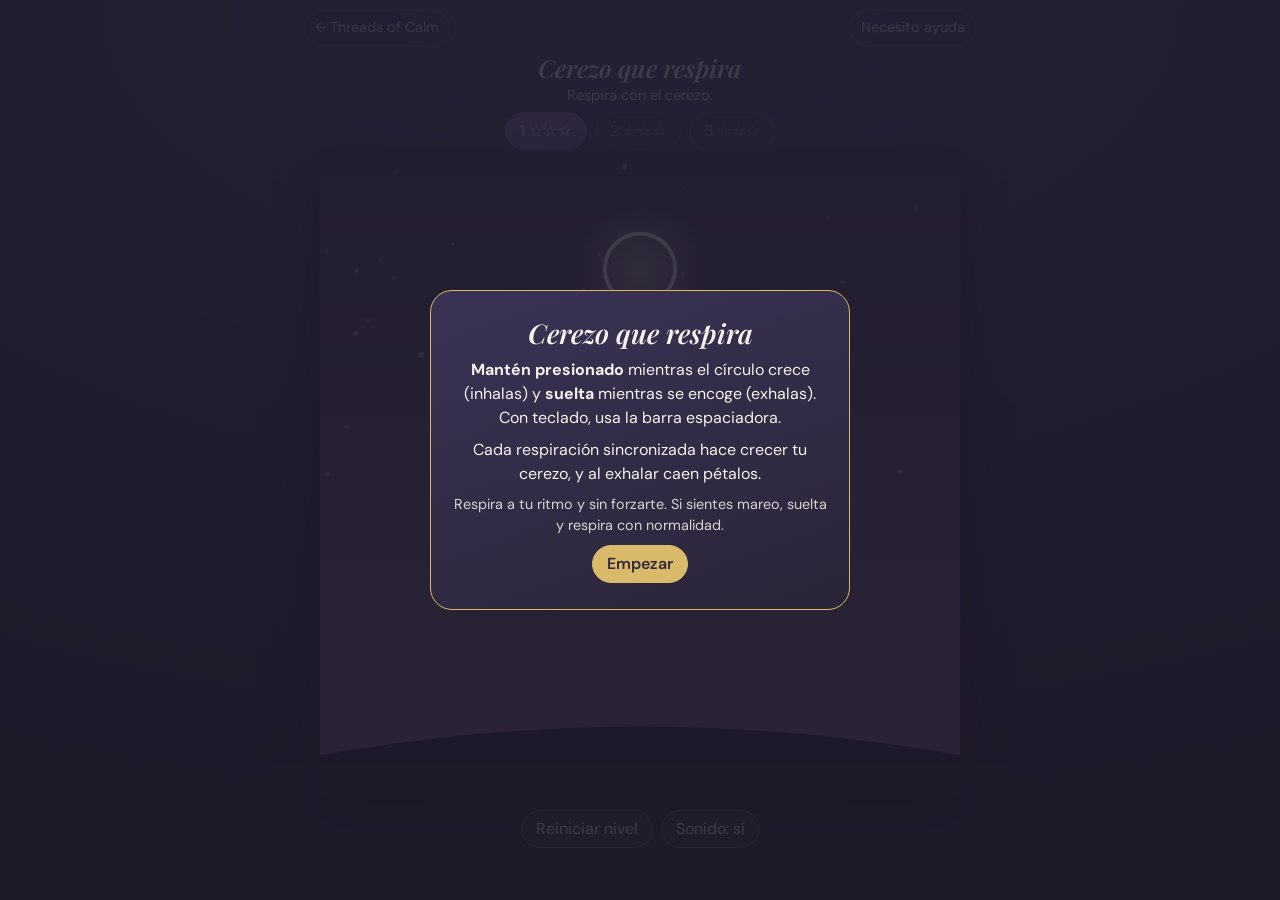
<file: juegos/cerezo-que-respira.html>
<!doctype html>
<html lang="es">
<head>
<meta charset="utf-8">
<meta name="viewport" content="width=device-width, initial-scale=1, viewport-fit=cover">
<meta name="theme-color" content="#302a40">
<title>Cerezo que respira · Threads of Calm</title>
<link href="https://fonts.googleapis.com/css2?family=DM+Sans:wght@400;600&family=Playfair+Display:ital,wght@0,600;1,500&display=swap" rel="stylesheet">
<style>
:root{--ink:#302a40;--vio:#7768a6;--rose:#c58d9d;--sage:#718d7e;--gold:#d9b96a;--paper:#f6f1ea;--deep:#1f1a2b}
*{box-sizing:border-box}
html,body{height:100%;margin:0}
body{background:radial-gradient(120% 90% at 50% 0,#4a3f66,var(--ink) 58%,var(--deep));color:var(--paper);font:16px/1.5 "DM Sans",system-ui,sans-serif;display:flex;flex-direction:column;align-items:center;overflow:hidden;padding:env(safe-area-inset-top,0) 0 env(safe-area-inset-bottom,0);-webkit-user-select:none;user-select:none;-webkit-touch-callout:none}
a{color:inherit}
header{width:100%;max-width:700px;display:flex;justify-content:space-between;gap:12px;padding:10px 14px 0;font-size:.9rem}
header a{opacity:.85;text-decoration:none;padding:6px 10px;border-radius:999px;border:1px solid #f6f1ea33}
header a:hover,header a:focus-visible{opacity:1;border-color:var(--gold)}
h1{font:italic 600 1.55rem/1.15 "Playfair Display",Georgia,serif;margin:8px 0 2px;text-align:center}
#sub{margin:0 0 6px;font-size:.92rem;opacity:.9;text-align:center;min-height:1.4em;padding:0 12px}
.bar{display:flex;gap:8px;flex-wrap:wrap;justify-content:center;padding:0 10px}
button{font:inherit;color:var(--paper);background:#f6f1ea14;border:1px solid #f6f1ea40;border-radius:999px;padding:6px 14px;cursor:pointer}
button:hover:not(:disabled){border-color:var(--gold)}
button:focus-visible,a:focus-visible,canvas:focus-visible{outline:2px solid var(--gold);outline-offset:2px}
button:disabled{opacity:.4;cursor:default}
button.on{background:var(--vio);border-color:var(--vio)}
button.go{background:var(--gold);color:var(--ink);border-color:var(--gold);font-weight:600}
canvas{margin-top:10px;touch-action:none;border-radius:18px;box-shadow:0 10px 40px #0008;cursor:pointer}
#ov{position:fixed;inset:0;background:#1f1a2bd9;display:flex;align-items:center;justify-content:center;padding:18px;overflow:auto}
#ov[hidden]{display:none}
.card{max-width:420px;width:100%;background:linear-gradient(160deg,#3b3355,#2a2438);border:1px solid var(--gold);border-radius:22px;padding:26px 22px;text-align:center;-webkit-user-select:text;user-select:text}
.card h2{font:italic 600 1.7rem/1.2 "Playfair Display",Georgia,serif;margin:0 0 8px}
.stars{font-size:2rem;color:var(--gold);letter-spacing:.2em}
.code{font:600 1.5rem/1.3 "DM Sans",monospace;letter-spacing:.08em;color:var(--gold);background:#0003;border-radius:12px;padding:10px;margin:12px 0;word-break:break-all}
.card p{margin:8px 0}
</style>
</head>
<body>
<header><a id="back" href="#">← Threads of Calm</a><a id="help" href="#">Necesito ayuda</a></header>
<h1>Cerezo que respira</h1>
<p id="sub" aria-live="polite"></p>
<div class="bar" id="lv" role="group" aria-label="Niveles"></div>
<canvas id="cv" tabindex="0" role="application" aria-label="Cerezo. Mantén presionado mientras el círculo crece para inhalar y suelta mientras se encoge para exhalar. También sirve la barra espaciadora."></canvas>
<div class="bar" style="margin-top:10px"><button id="reset">Reiniciar nivel</button><button id="snd">Sonido: sí</button></div>
<div id="ov"><div class="card" id="card"></div></div>

<script>
/* ====== Ajustes para integrar con la página final ====== */
const APP_URL = "../index.html"; /* cambia esta ruta al publicar */
const SALT = "toc2026"; /* debe ser el mismo en todos los juegos y en el verificador */
/* ======================================================= */
const $ = s => document.querySelector(s);
$("#back").href = APP_URL; $("#help").href = APP_URL + "#guia";
const reduce = matchMedia("(prefers-reduced-motion:reduce)").matches;

/* Nivel: segundos de inhalar y exhalar, número de respiraciones, estación */
const LV = [
  {tin: 4, tout: 4, n: 5, md: 7, spread: .5,  name: "Primavera", sky: ["#3a3150", "#7a5a78"], leaf: ["#f3b8c8", "#e9a6b8"], pet: "#f3b8c8", t: "Inhala 4 · exhala 4"},
  {tin: 4, tout: 6, n: 6, md: 8, spread: .46, name: "Otoño",     sky: ["#2e2638", "#8a5a4a"], leaf: ["#e8997a", "#d9b96a"], pet: "#e8997a", t: "Inhala 4 · exhala 6"},
  {tin: 5, tout: 7, n: 7, md: 8, spread: .52, name: "Invierno",  sky: ["#1f2438", "#5a6a8a"], leaf: ["#f6f1ea", "#d9d2e8"], pet: "#f6f1ea", t: "Inhala 5 · exhala 7"}
];
const PHR = [
  "Cada respiración dejó una flor en tu árbol.",
  "Soltar también es una forma de cuidarte.",
  "Hasta en invierno, el cerezo sabe que va a florecer."
];
const WIN_IN = [-.15, .45]; /* ventana de tolerancia al cambiar de fase (segundos) */

let best = [0, 0, 0];
try { best = JSON.parse(localStorage.getItem("cer_best")) || best; } catch (e) {}
const save = () => { try { localStorage.setItem("cer_best", JSON.stringify(best)); } catch (e) {} };

/* ---- audio generado por código ---- */
let ac, mute = false, breath, bg;
const PENT = [0, 2, 4, 7, 9, 12, 14, 16];
const note = i => 261.63 * Math.pow(2, PENT[i % PENT.length] / 12);
function tone(f, t = 0, d = 1.8, v = .1) {
  if (mute || !ac) return;
  const o = ac.createOscillator(), gn = ac.createGain(), s = ac.currentTime + t;
  o.type = "sine"; o.frequency.value = f;
  gn.gain.setValueAtTime(0, s); gn.gain.linearRampToValueAtTime(v, s + .02);
  gn.gain.exponentialRampToValueAtTime(.0001, s + d);
  o.connect(gn).connect(ac.destination); o.start(s); o.stop(s + d);
}
function wake() {
  if (!ac) {
    try {
      ac = new (window.AudioContext || window.webkitAudioContext)();
      bg = ac.createGain(); bg.gain.value = 0; bg.connect(ac.destination);
      /* tono de respiración: sube al inhalar, baja al exhalar */
      const o = ac.createOscillator(); breath = o; o.type = "sine"; o.frequency.value = 196; o.connect(bg); o.start();
    } catch (x) {}
  }
  if (ac && ac.state === "suspended") ac.resume();
}
$("#snd").onclick = e => { mute = !mute; e.target.textContent = "Sonido: " + (mute ? "no" : "sí"); };

/* ---- estado ---- */
let L = 0, state = "intro", seed = 1, gr = 0, grT = 0, t = 0, cyc = 0, sum = 0, cnt = 0, accs = [], pressed = false, lung = 0, cd = 0, msg = "", msgT = 0, petals = [], tips = [], petalAcc = 0;
function mul(a) { return () => { a |= 0; a = a + 0x6D2B79F5 | 0; let x = Math.imul(a ^ a >>> 15, 1 | a); x = x + Math.imul(x ^ x >>> 7, 61 | x) ^ x; return ((x ^ x >>> 14) >>> 0) / 4294967296; }; }
function start(l) {
  L = l; seed = Math.random() * 1e9 | 0; gr = 0; grT = 0; t = 0; cyc = 0; sum = 0; cnt = 0; accs = []; petals = []; msg = ""; lung = 0;
  state = "count"; cd = 3; $("#ov").hidden = true; ui(); hud();
}
function hud() {
  const v = accs.length ? Math.round(accs.reduce((a, b) => a + b, 0) / accs.length * 100) + "%" : "—";
  $("#sub").textContent = state === "count" ? "Prepárate…" : `${LV[L].name} · respiración ${Math.min(cyc + 1, LV[L].n)}/${LV[L].n} · sincronía ${v}`;
}
function ui() {
  $("#lv").innerHTML = "";
  LV.forEach((v, i) => {
    const b = document.createElement("button"), open = i === 0 || best[i - 1] > 0;
    b.textContent = `${i + 1} ${"★".repeat(best[i])}${"☆".repeat(3 - best[i])}`;
    b.disabled = !open; b.className = i === L ? "on" : "";
    b.setAttribute("aria-label", `Nivel ${i + 1}: ${v.name}, ${v.t}, ${best[i]} de 3 estrellas`);
    b.onclick = () => { wake(); start(i); }; $("#lv").appendChild(b);
  });
}
$("#reset").onclick = () => { wake(); if (state !== "intro") start(L); };

/* ---- entrada: mantener presionado = inhalar ---- */
const cv = $("#cv"), g = cv.getContext("2d"); let size = 400, dpr = 1;
function resize() {
  dpr = Math.min(devicePixelRatio || 1, 2);
  size = Math.max(260, Math.min(innerWidth - 16, innerHeight - 190, 640));
  cv.style.width = cv.style.height = size + "px"; cv.width = cv.height = Math.round(size * dpr);
}
addEventListener("resize", resize); resize();
cv.addEventListener("pointerdown", e => { wake(); pressed = true; cv.setPointerCapture(e.pointerId); });
["pointerup", "pointercancel", "lostpointercapture"].forEach(ev => cv.addEventListener(ev, () => { pressed = false; }));
cv.addEventListener("contextmenu", e => e.preventDefault());
addEventListener("keydown", e => { if (e.code === "Space" && state !== "intro") { e.preventDefault(); wake(); pressed = true; } });
addEventListener("keyup", e => { if (e.code === "Space") pressed = false; });
addEventListener("blur", () => { pressed = false; });

/* ---- simulación ---- */
const orbAt = (tt, lv) => tt < lv.tin ? .5 - .5 * Math.cos(Math.PI * tt / lv.tin) : .5 + .5 * Math.cos(Math.PI * (tt - lv.tin) / lv.tout);
function update(dt) {
  const lv = LV[L];
  lung += ((pressed ? 1 : 0) - lung) * Math.min(1, dt * 2.2);
  gr += (grT - gr) * Math.min(1, dt * 1.2);
  if (state === "count") { cd -= dt; if (cd <= 0) { state = "play"; t = 0; hud(); } }
  else if (state === "play") {
    t += dt;
    const target = t < lv.tin ? 1 : 0, valid = !(t < WIN_IN[1] || (t > lv.tin + WIN_IN[0] && t < lv.tin + WIN_IN[1]));
    if (valid) { cnt++; sum += Math.abs(target - (pressed ? 1 : 0)); }
    if (t >= lv.tin + lv.tout) endCycle();
  }
  if (breath && ac) {
    const on = state === "play" && pressed && !mute;
    bg.gain.setTargetAtTime(on ? .03 : 0, ac.currentTime, .12);
    breath.frequency.setTargetAtTime(170 + 130 * lung, ac.currentTime, .15);
  }
  /* pétalos al exhalar, según qué tan bien respiras */
  if (state === "play" && t >= lv.tin && !pressed && tips.length) {
    petalAcc += dt * (reduce ? 3 : 9);
    while (petalAcc > 1) { petalAcc--; const p = tips[Math.random() * tips.length | 0]; petals.push({x: p[0], y: p[1], vx: (Math.random() - .5) * .02, vy: .02 + Math.random() * .03, r: Math.random() * 6, ph: Math.random() * 6, s: .005 + Math.random() * .004}); }
    if (petals.length > 180) petals.splice(0, petals.length - 180);
  }
  petals.forEach(p => { p.ph += dt * 2; p.x += (p.vx + Math.sin(p.ph) * .018) * dt; p.y += p.vy * dt * 2; p.r += dt * 2; });
  petals = petals.filter(p => p.y < .96);
  if (msgT > 0) msgT -= dt;
}
function endCycle() {
  const lv = LV[L], raw = cnt ? Math.max(0, 1 - sum / cnt) : 0;
  /* se descuenta lo que obtendría quien no hace nada (siempre igual), para que el puntaje premie respirar de verdad */
  const base = Math.max(lv.tin, lv.tout) / (lv.tin + lv.tout), acc = Math.max(0, Math.min(1, (raw - base) / (1 - base)));
  accs.push(acc); cyc++; t = 0; sum = 0; cnt = 0;
  grT = Math.min(1, grT + (1 / lv.n) * (.4 + .6 * acc));
  msg = "Sincronía " + Math.round(acc * 100) + "%"; msgT = 2.2;
  tone(note(Math.round(acc * 4) + cyc % 3), 0, 2, .09); hud();
  if (cyc >= lv.n) finish();
}
function finish() {
  state = "done"; grT = 1; pressed = false;
  const avg = accs.reduce((a, b) => a + b, 0) / accs.length;
  const stars = 1 + (avg >= .6 ? 1 : 0) + (avg >= .85 ? 1 : 0);
  best[L] = Math.max(best[L], stars); save();
  PENT.forEach((_, i) => tone(note(i), i * .13 + .3, 1.8, .07));
  setTimeout(() => showEnd(stars, avg), reduce ? 300 : 3200);
}

/* ---- dibujo ---- */
let W = 0;
function draw(now) {
  const lv = LV[L]; W = size * dpr;
  g.setTransform(W, 0, 0, W, 0, 0);
  const sky = g.createLinearGradient(0, 0, 0, 1); sky.addColorStop(0, lv.sky[0]); sky.addColorStop(1, lv.sky[1]);
  g.fillStyle = sky; g.fillRect(0, 0, 1, 1);
  const rs = mul(77); g.fillStyle = "#fff";
  for (let i = 0; i < 40; i++) { g.globalAlpha = .15 + .35 * rs(); g.beginPath(); g.arc(rs(), rs() * .6, .0025 + .002 * rs(), 0, 7); g.fill(); }
  g.globalAlpha = 1;
  /* colina */
  g.fillStyle = "#1c1a2a"; g.beginPath(); g.moveTo(0, .93); g.quadraticCurveTo(.5, .84, 1, .93); g.lineTo(1, 1); g.lineTo(0, 1); g.fill();
  /* árbol */
  tips.length = 0;
  const sw = reduce ? 0 : .02 * Math.sin(now / 1500) + .04 * lung * Math.sin(now / 1100);
  g.lineCap = "round";
  (function br(x, y, a, len, d, w, id) {
    const need = gr * (lv.md + 1) - d; if (need <= 0) return;
    const fr = Math.min(1, need), r = mul(seed + id * 7919), aa = a + sw * (d + 1) * .35;
    const x2 = x + Math.sin(aa) * len * fr, y2 = y - Math.cos(aa) * len * fr;
    g.strokeStyle = d > 4 ? "#7a5a62" : "#4e3a46"; g.lineWidth = Math.max(.0025, w); g.beginPath(); g.moveTo(x, y); g.lineTo(x2, y2); g.stroke();
    const c1 = r(), c2 = r(), c3 = r();
    if (fr < 1) return;
    if (d >= lv.md - 2) {
      const k = Math.min(1, gr * (lv.md + 1) - d), rad = (.008 + .012 * c3) * (1 + .3 * lung) * Math.min(1, k + .3);
      g.fillStyle = lv.leaf[id % 2]; g.globalAlpha = .85; g.beginPath(); g.arc(x2, y2, rad, 0, 7); g.fill(); g.globalAlpha = 1;
      if (d === lv.md) tips.push([x2, y2]);
    }
    if (d < lv.md) {
      br(x2, y2, aa - lv.spread * (.7 + c1 * .6), len * (.72 + c2 * .1), d + 1, w * .68, id * 2 + 1);
      br(x2, y2, aa + lv.spread * (.7 + c2 * .6), len * (.72 + c1 * .1), d + 1, w * .68, id * 2 + 2);
    }
  })(.5, .9, 0, .15, 0, .028, 1);
  /* pétalos */
  g.fillStyle = lv.pet; petals.forEach(p => { g.globalAlpha = Math.min(1, (.96 - p.y) * 8); g.save(); g.translate(p.x, p.y); g.rotate(p.r); g.beginPath(); g.ellipse(0, 0, p.s, p.s * .6, 0, 0, 7); g.fill(); g.restore(); }); g.globalAlpha = 1;
  /* guía de respiración */
  const orb = state === "play" ? orbAt(t, lv) : 0, r = .055 + .06 * orb, ok = state !== "play" || t < WIN_IN[1] || (pressed === (t < lv.tin));
  const gl = g.createRadialGradient(.5, .17, 0, .5, .17, r * 1.9); gl.addColorStop(0, ok ? "rgba(246,241,234,.5)" : "rgba(197,141,157,.35)"); gl.addColorStop(1, "rgba(246,241,234,0)");
  g.fillStyle = gl; g.beginPath(); g.arc(.5, .17, r * 1.9, 0, 7); g.fill();
  g.strokeStyle = ok ? "#f6f1ea" : "#c58d9d"; g.lineWidth = .006; g.beginPath(); g.arc(.5, .17, r, 0, 7); g.stroke();
  g.fillStyle = "#f6f1ea"; g.textAlign = "center"; g.textBaseline = "middle"; g.font = `600 ${.03}px "DM Sans",system-ui,sans-serif`;
  g.fillText(state === "count" ? Math.ceil(cd) : state === "play" ? (t < lv.tin ? "Inhala" : "Exhala") : state === "done" ? "✿" : "", .5, .17);
  g.font = `${.027}px "DM Sans",system-ui,sans-serif`; g.globalAlpha = .9;
  if (state === "play" && cyc === 0 && t < lv.tin) g.fillText("Mantén presionado", .5, .3);
  else if (state === "play" && cyc === 0) g.fillText("Suelta", .5, .3);
  if (msgT > 0) { g.globalAlpha = Math.min(1, msgT); g.fillText(msg, .5, .3); }
  g.globalAlpha = 1;
}
let last = 0;
function frame(now) {
  const dt = Math.min(.05, (now - last) / 1000 || 0); last = now;
  if (state !== "intro") update(dt);
  draw(now); requestAnimationFrame(frame);
}
requestAnimationFrame(frame);

/* ---- tarjetas, estrellas y sello ---- */
function fnv(s) { let h = 2166136261; for (const c of s) { h ^= c.charCodeAt(0); h = Math.imul(h, 16777619); } return h >>> 0; }
function makeCode(name, stars) {
  const a = fnv(name.trim().toLowerCase() + "|" + stars + "|CER|" + SALT).toString(36).toUpperCase().padStart(7, "0").slice(-6);
  return `CER-${stars}-${a}`;
}
function who() {
  let n = "";
  try { n = (JSON.parse(localStorage.getItem("toc_prof")) || {}).name || localStorage.getItem("kin_name") || ""; } catch (e) {}
  if (!n) { n = (prompt("¿Con qué nombre quieres firmar tu sello?") || "").trim(); try { localStorage.setItem("kin_name", n); } catch (e) {} }
  return n;
}
function showIntro() {
  $("#card").innerHTML = `<h2>Cerezo que respira</h2><p><strong>Mantén presionado</strong> mientras el círculo crece (inhalas) y <strong>suelta</strong> mientras se encoge (exhalas). Con teclado, usa la barra espaciadora.</p>
    <p>Cada respiración sincronizada hace crecer tu cerezo, y al exhalar caen pétalos.</p>
    <p style="font-size:.9rem;opacity:.85">Respira a tu ritmo y sin forzarte. Si sientes mareo, suelta y respira con normalidad.</p>
    <button class="go" id="go">Empezar</button>`;
  $("#ov").hidden = false; $("#go").onclick = () => { wake(); start(0); };
}
function showEnd(stars, avg) {
  const all = best.every(b => b > 0), tot = best.reduce((a, b) => a + b, 0);
  let h = `<div class="stars" aria-label="${stars} de 3 estrellas">${"★".repeat(stars)}${"☆".repeat(3 - stars)}</div><h2>${PHR[L]}</h2>
    <p>Sincronía promedio: ${Math.round(avg * 100)}%. ${stars < 3 ? "Para 3 estrellas: 85% o más." : "¡Respiración en calma perfecta!"}</p>`;
  if (all && L === 2) {
    const name = who() || "Anónimo/a", code = makeCode(name, tot), tier = tot >= 9 ? "de oro" : tot >= 6 ? "de plata" : "de bronce";
    h += `<hr style="border:0;border-top:1px solid #d9b96a55;margin:14px 0"><p><strong>Sello del Cerezo ${tier}</strong> · ${tot} de 9 estrellas</p>
      <p>${name.replace(/[<>&]/g, "")}, muestra este código para reclamar tu premio:</p><div class="code" id="cd">${code}</div><button id="cp">Copiar código</button> `;
  }
  h += `<p style="margin-top:14px">${L < 2 ? '<button class="go" id="nx">Siguiente nivel</button> ' : ""}<button id="rp">Jugar de nuevo</button> <button id="sv">Ver mi árbol</button></p>`;
  $("#card").innerHTML = h; $("#ov").hidden = false;
  if ($("#nx")) $("#nx").onclick = () => start(L + 1);
  $("#rp").onclick = () => start(L);
  $("#sv").onclick = () => { $("#ov").hidden = true; };
  if ($("#cp")) $("#cp").onclick = e => { navigator.clipboard && navigator.clipboard.writeText($("#cd").textContent); e.target.textContent = "Copiado"; };
  ui();
}
ui(); $("#sub").textContent = "Respira con el cerezo."; showIntro();
</script>
</body>
</html>
</file>
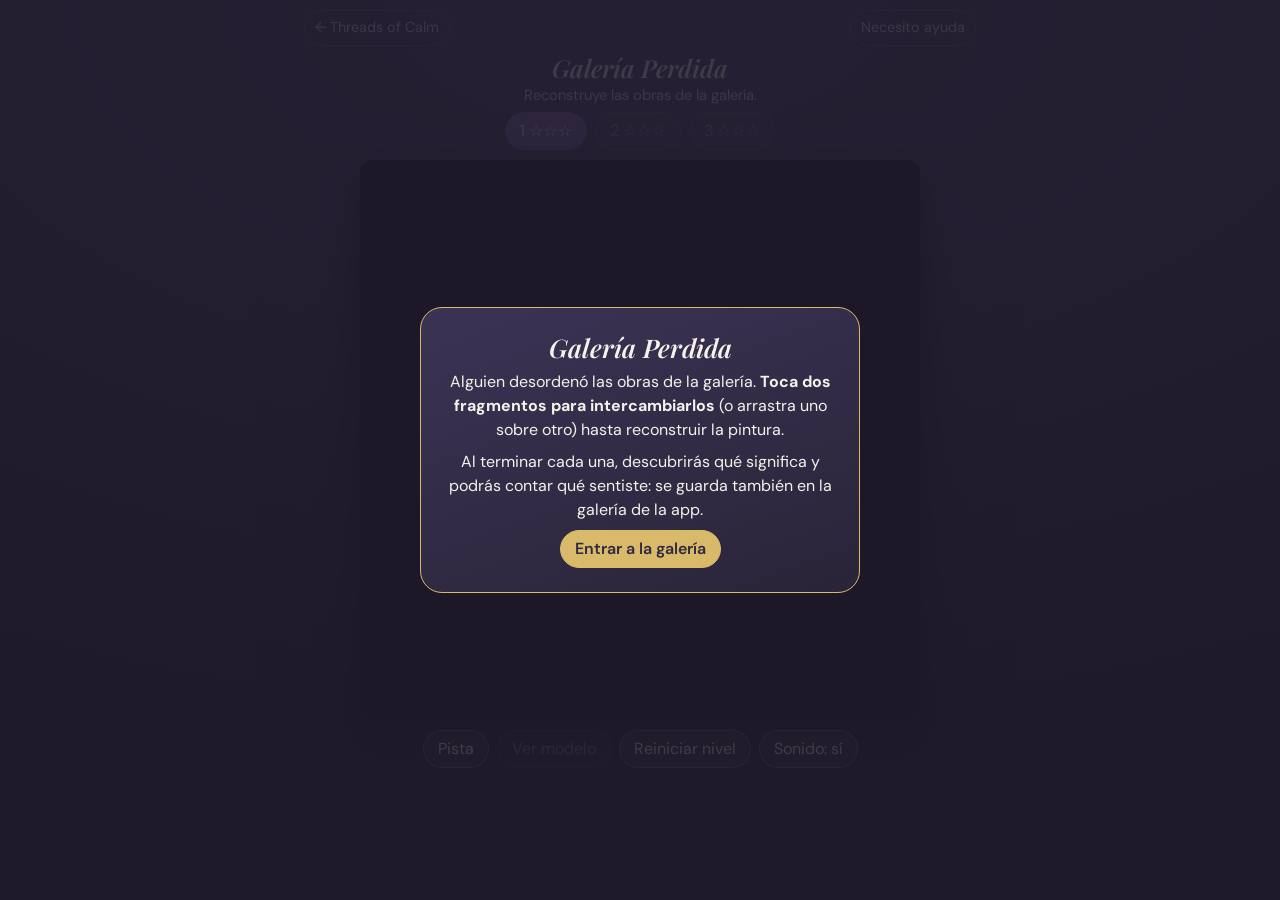
<file: juegos/galeria-perdida.html>
<!doctype html>
<html lang="es">
<head>
<meta charset="utf-8">
<meta name="viewport" content="width=device-width, initial-scale=1, viewport-fit=cover">
<meta name="theme-color" content="#302a40">
<title>Galería Perdida · Threads of Calm</title>
<link href="https://fonts.googleapis.com/css2?family=DM+Sans:wght@400;600&family=Playfair+Display:ital,wght@0,600;1,500&display=swap" rel="stylesheet">
<style>
:root{--ink:#302a40;--vio:#7768a6;--rose:#c58d9d;--sage:#718d7e;--gold:#d9b96a;--paper:#f6f1ea;--deep:#1f1a2b}
*{box-sizing:border-box}
html,body{height:100%;margin:0}
body{background:radial-gradient(120% 90% at 50% 0,#4a3f66,var(--ink) 58%,var(--deep));color:var(--paper);font:16px/1.5 "DM Sans",system-ui,sans-serif;display:flex;flex-direction:column;align-items:center;overflow:hidden;padding:env(safe-area-inset-top,0) 0 env(safe-area-inset-bottom,0)}
a{color:inherit}
header{width:100%;max-width:700px;display:flex;justify-content:space-between;gap:12px;padding:10px 14px 0;font-size:.9rem}
header a{opacity:.85;text-decoration:none;padding:6px 10px;border-radius:999px;border:1px solid #f6f1ea33}
header a:hover,header a:focus-visible{opacity:1;border-color:var(--gold)}
h1{font:italic 600 1.55rem/1.15 "Playfair Display",Georgia,serif;margin:8px 0 2px;text-align:center}
#sub{margin:0 0 6px;font-size:.92rem;opacity:.9;text-align:center;min-height:1.4em;padding:0 12px}
.bar{display:flex;gap:8px;flex-wrap:wrap;justify-content:center;padding:0 10px}
button{font:inherit;color:var(--paper);background:#f6f1ea14;border:1px solid #f6f1ea40;border-radius:999px;padding:6px 14px;cursor:pointer}
button:hover:not(:disabled){border-color:var(--gold)}
button:focus-visible,a:focus-visible,canvas:focus-visible{outline:2px solid var(--gold);outline-offset:2px}
button:disabled{opacity:.4;cursor:default}
button.on{background:var(--vio);border-color:var(--vio)}
button.go{background:var(--gold);color:var(--ink);border-color:var(--gold);font-weight:600}
canvas{margin-top:10px;touch-action:none;border-radius:14px;box-shadow:0 10px 40px #0008;cursor:pointer;background:#141020}
#ov{position:fixed;inset:0;background:#1f1a2bd9;display:flex;align-items:flex-start;justify-content:center;padding:18px;overflow:auto}
#ov[hidden]{display:none}
.card{max-width:440px;width:100%;margin:auto;background:linear-gradient(160deg,#3b3355,#2a2438);border:1px solid var(--gold);border-radius:22px;padding:24px 20px;text-align:center}
.card h2{font:italic 600 1.6rem/1.2 "Playfair Display",Georgia,serif;margin:0 0 4px}
.card .by{opacity:.8;font-size:.9rem;margin:0 0 8px}
.card .q{font:italic 500 1.1rem/1.5 "Playfair Display",Georgia,serif;margin:8px 0}
.card .m{font-size:.95rem;text-align:left;margin:10px 0}
.stars{font-size:2rem;color:var(--gold);letter-spacing:.2em}
.code{font:600 1.5rem/1.3 "DM Sans",monospace;letter-spacing:.08em;color:var(--gold);background:#0003;border-radius:12px;padding:10px;margin:12px 0;word-break:break-all}
.card p{margin:8px 0}
.emos{display:flex;flex-wrap:wrap;gap:6px;justify-content:center;margin:8px 0}
.emos button{padding:4px 11px;font-size:.88rem}
textarea{width:100%;font:inherit;color:var(--paper);background:#0003;border:1px solid #f6f1ea40;border-radius:12px;padding:8px;resize:vertical}
hr{border:0;border-top:1px solid #d9b96a55;margin:14px 0}
</style>
</head>
<body>
<header><a id="back" href="#">← Threads of Calm</a><a id="help" href="#">Necesito ayuda</a></header>
<h1>Galería Perdida</h1>
<p id="sub" aria-live="polite"></p>
<div class="bar" id="lv" role="group" aria-label="Niveles"></div>
<canvas id="cv" tabindex="0" role="application" aria-label="Obra desordenada. Toca un fragmento y luego otro para intercambiarlos, o arrastra uno sobre otro."></canvas>
<div class="bar" style="margin-top:10px"><button id="hint">Pista</button><button id="peek">Ver modelo</button><button id="reset">Reiniciar nivel</button><button id="snd">Sonido: sí</button></div>
<div id="ov"><div class="card" id="card"></div></div>

<script>
/* ====== Ajustes para integrar con la página final ====== */
const APP_URL = "../index.html"; /* cambia esta ruta al publicar */
const SALT = "toc2026"; /* debe ser el mismo en todos los juegos y en el verificador */
/* ======================================================= */
const $ = s => document.querySelector(s);
$("#back").href = APP_URL; $("#help").href = APP_URL + "#guia";
const reduce = matchMedia("(prefers-reduced-motion:reduce)").matches;

/* Obras tomadas de la galería de la app (mismos textos) */
const WORKS = [{"t":"La noche estrellada","a":"Vincent van Gogh","y":"1889","k":"Serenidad y turbulencia","q":"El cielo también se mueve cuando uno está en calma.","m":"Un cielo que gira sobre un pueblo dormido: la inquietud interior vuelta movimiento y luz. Las espirales pueden leerse como emoción desbordada, pero también como asombro ante lo inmenso.","wiki":"La noche estrellada","en":"The Starry Night"},{"t":"La gran ola de Kanagawa","a":"Katsushika Hokusai","y":"c. 1831","k":"Calma ante la fuerza","q":"Lo frágil también resiste la tormenta.","m":"Una ola enorme amenaza a los botes mientras el monte Fuji permanece quieto al fondo. Habla de la fuerza de lo que nos sobrepasa y de la calma que sigue ahí, aunque no la veamos.","wiki":"La gran ola de Kanagawa","en":"The Great Wave off Kanagawa"},{"t":"Nenúfares","a":"Claude Monet","y":"1914–1926","k":"Refugio","q":"Un jardín puede sostenerte cuando todo se mueve.","m":"El agua, la luz y las flores se mezclan sin horizonte, como un lugar donde detenerse. Invitan a mirar despacio y a bajar el ritmo.","wiki":"Nenúfares","en":"Water Lilies"},{"t":"El caminante sobre el mar de nubes","a":"Caspar David Friedrich","y":"c. 1818","k":"Soledad contemplativa","q":"Estar solo no siempre es estar perdido.","m":"Una figura de espaldas mira un paisaje cubierto de niebla. Puede sentirse como incertidumbre, pero también como la pausa antes de decidir el siguiente paso.","wiki":"El caminante sobre el mar de nubes","en":"Wanderer above the Sea of Fog"},{"t":"Impresión, sol naciente","a":"Claude Monet","y":"1872","k":"Amanecer","q":"Cada día empieza difuso, y aun así empieza.","m":"Un puerto entre la niebla y un sol anaranjado que apenas se distingue. La obra que dio nombre al impresionismo pinta la sensación del momento, no los detalles.","wiki":"Impresión, sol naciente","en":"Impression, Sunrise"},{"t":"Almendro en flor","a":"Vincent van Gogh","y":"1890","k":"Esperanza","q":"Algo florece aunque el invierno no haya terminado.","m":"Ramas de almendro en flor contra un cielo azul. Es una de sus imágenes más luminosas y delicadas, con clara influencia de la estampa japonesa.","wiki":"Almendro en flor","en":"Almond Blossoms"},{"t":"Los girasoles","a":"Vincent van Gogh","y":"1888","k":"Vitalidad","q":"Incluso lo que se marchita tiene color.","m":"Girasoles en un jarrón, de la plenitud a la flor ya vencida, pintados con capas gruesas de amarillo. Celebra la vida en todas sus etapas.","wiki":"Los girasoles (Van Gogh)","en":"Sunflowers (series of paintings by Van Gogh)"},{"t":"Terraza de café por la noche","a":"Vincent van Gogh","y":"1888","k":"Compañía en la noche","q":"La noche también puede ser cálida.","m":"Una terraza iluminada con luz amarilla bajo un cielo estrellado. Pinta la noche como un lugar acogedor, con gente y conversación.","wiki":"Terraza de café por la noche","en":"Café Terrace at Night"}];
const PAL = [["#3b4a7a", "#e4d28a"], ["#2f4f7a", "#f3ece0"], ["#7aa6a0", "#e9a6b8"], ["#8a95ad", "#f0c987"], ["#e8997a", "#7aa6c8"], ["#9db8d9", "#e9a6b8"], ["#e0b93a", "#6f9a8d"], ["#1f2a55", "#f0c987"]];
const LV = [{n: 3, t: "9 fragmentos", model: "always", edge: true}, {n: 4, t: "16 fragmentos", model: "hold", edge: true}, {n: 5, t: "25 fragmentos", model: "none", edge: false}];
const EM = ["Calma", "Tristeza", "Esperanza", "Miedo", "Nostalgia", "Gratitud", "Ternura", "Inquietud"];
const PHR = ["Lo que estaba disperso volvió a encontrarse.", "Cada pieza en su lugar, sin prisa.", "Aun sin el modelo, supiste reconocer lo que importaba."];

let best = [0, 0, 0];
try { best = JSON.parse(localStorage.getItem("gal_best")) || best; } catch (e) {}
const save = () => { try { localStorage.setItem("gal_best", JSON.stringify(best)); } catch (e) {} };

/* ---- audio generado por código ---- */
let ac, mute = false;
const PENT = [0, 2, 4, 7, 9, 12, 14, 16];
const note = i => 261.63 * Math.pow(2, PENT[i % PENT.length] / 12);
function tone(f, t = 0, d = 1.2, v = .09) {
  if (mute || !ac) return;
  const o = ac.createOscillator(), gn = ac.createGain(), s = ac.currentTime + t;
  o.type = "sine"; o.frequency.value = f;
  gn.gain.setValueAtTime(0, s); gn.gain.linearRampToValueAtTime(v, s + .015);
  gn.gain.exponentialRampToValueAtTime(.0001, s + d);
  o.connect(gn).connect(ac.destination); o.start(s); o.stop(s + d);
}
function wake() {
  if (!ac) { try { ac = new (window.AudioContext || window.webkitAudioContext)(); } catch (x) {} }
  if (ac && ac.state === "suspended") ac.resume();
}
$("#snd").onclick = e => { mute = !mute; e.target.textContent = "Sonido: " + (mute ? "no" : "sí"); };

/* ---- imágenes: Wikipedia como en la app, con ilustración de reserva ---- */
const cache = {}, IM = 600;
function mul(a) { return () => { a |= 0; a = a + 0x6D2B79F5 | 0; let x = Math.imul(a ^ a >>> 15, 1 | a); x = x + Math.imul(x ^ x >>> 7, 61 | x) ^ x; return ((x ^ x >>> 14) >>> 0) / 4294967296; }; }
function fallback(i) {
  const c = document.createElement("canvas"); c.width = c.height = IM; const x = c.getContext("2d"), r = mul(i * 991 + 7), [a, b] = PAL[i % PAL.length];
  const gr = x.createLinearGradient(0, 0, 0, IM); gr.addColorStop(0, a); gr.addColorStop(1, "#f6f1ea"); x.fillStyle = gr; x.fillRect(0, 0, IM, IM);
  x.fillStyle = b; x.globalAlpha = .9; x.beginPath(); x.arc(120 + r() * 360, 110 + r() * 120, 50 + r() * 40, 0, 7); x.fill(); x.globalAlpha = 1;
  for (let k = 0; k < 4; k++) { x.fillStyle = k % 2 ? a : b; x.globalAlpha = .45; x.beginPath(); x.moveTo(0, 300 + k * 70);
    for (let p = 0; p <= IM; p += 60) x.lineTo(p, 300 + k * 70 + Math.sin(p / 70 + r() * 6) * (28 + k * 8)); x.lineTo(IM, IM); x.lineTo(0, IM); x.fill(); }
  x.globalAlpha = .5; x.lineWidth = 6; x.lineCap = "round";
  for (let k = 0; k < 40; k++) { x.strokeStyle = k % 3 ? "#302a40" : b; x.beginPath(); const px = r() * IM, py = r() * IM; x.moveTo(px, py); x.lineTo(px + 30 + r() * 50, py - 20 + r() * 40); x.stroke(); }
  x.globalAlpha = 1; return c;
}
async function thumb(w) {
  const T = async u => { try { const r = await fetch(u); if (!r.ok) return null; const j = await r.json(); return j.thumbnail && j.thumbnail.source; } catch (e) { return null; } }, e = encodeURIComponent;
  const u = (await T("https://es.wikipedia.org/api/rest_v1/page/summary/" + e(w.wiki))) || (await T("https://en.wikipedia.org/api/rest_v1/page/summary/" + e(w.en)));
  return u && u.replace(/\/\d+px-/, "/960px-");
}
function loadArt(i) {
  if (cache[i]) return Promise.resolve(cache[i]);
  return new Promise(res => {
    let done = false;
    const fin = (c, fb) => { if (done) return; done = true; res(cache[i] = {c, fb}); };
    setTimeout(() => fin(fallback(i), true), 4500);
    thumb(WORKS[i]).then(u => {
      if (!u) return fin(fallback(i), true);
      const im = new Image();
      im.onload = () => { const c = document.createElement("canvas"); c.width = c.height = IM; const s = Math.min(im.width, im.height);
        c.getContext("2d").drawImage(im, (im.width - s) / 2, (im.height - s) / 2, s, s, 0, 0, IM, IM); fin(c, false); };
      im.onerror = () => fin(fallback(i), true); im.src = u;
    });
  });
}

/* ---- estado ---- */
let order = WORKS.map((_, i) => i).sort(() => Math.random() - .5).slice(0, 3);
let L = 0, wi = 0, n = 3, img = null, perm = [], sel = null, down = null, moves = 0, hints = 0, peeks = 0, opt = 0, state = "idle", hintPair = null, hintT = 0, peeking = false, solvedAt = 0, token = 0;
function cycles(p) { const seen = new Set(); let c = 0; p.forEach((_, i) => { if (seen.has(i)) return; c++; let j = i; while (!seen.has(j)) { seen.add(j); j = p[j]; } }); return c; }
function scramble(N) {
  let p; do { p = Array.from({length: N}, (_, i) => i); for (let i = N - 1; i > 0; i--) { const j = Math.random() * (i + 1) | 0; [p[i], p[j]] = [p[j], p[i]]; } }
  while (N - cycles(p) < Math.max(5, Math.round(N * .55)));
  return p;
}
async function start(l) {
  const my = ++token; L = l; wi = order[l]; n = LV[l].n; state = "load"; sel = null; down = null; moves = 0; hints = 0; peeks = 0; hintPair = null; solvedAt = 0; peeking = false;
  $("#ov").hidden = true; ui(); $("#sub").textContent = "Cargando la obra…";
  const a = await loadArt(wi); if (my !== token) return;
  img = a.c; perm = scramble(n * n); opt = n * n - cycles(perm); state = "play";
  $("#peek").disabled = LV[L].model !== "hold"; hud(a.fb);
}
function hud(fb) {
  const name = L === 2 ? "obra misteriosa" : WORKS[wi].t;
  $("#sub").textContent = `Nivel ${L + 1} · ${name} · ${moves} movimientos` + (fb ? " · sin conexión: ilustración de reserva" : "");
}
function ui() {
  $("#lv").innerHTML = "";
  LV.forEach((v, i) => {
    const b = document.createElement("button"), open = i === 0 || best[i - 1] > 0;
    b.textContent = `${i + 1} ${"★".repeat(best[i])}${"☆".repeat(3 - best[i])}`;
    b.disabled = !open; b.className = i === L ? "on" : "";
    b.setAttribute("aria-label", `Nivel ${i + 1}: ${v.t}, ${best[i]} de 3 estrellas`);
    b.onclick = () => { wake(); start(i); }; $("#lv").appendChild(b);
  });
}
$("#reset").onclick = () => { wake(); if (state !== "idle") start(L); };
$("#hint").onclick = () => {
  wake(); if (state !== "play") return;
  const p = perm.findIndex((t, i) => t !== i); if (p < 0) return;
  hintPair = [p, perm.indexOf(p)]; hintT = performance.now() + 2500; hints++;
};
const pk = on => { if (state !== "play" || LV[L].model !== "hold") return; if (on && !peeking) peeks++; peeking = on; };
$("#peek").addEventListener("pointerdown", () => pk(true)); ["pointerup", "pointerleave", "pointercancel"].forEach(e => $("#peek").addEventListener(e, () => pk(false)));

/* ---- dibujo ---- */
const cv = $("#cv"), g = cv.getContext("2d"); let size = 400, dpr = 1;
function resize() {
  dpr = Math.min(devicePixelRatio || 1, 2);
  size = Math.max(260, Math.min(innerWidth - 16, innerHeight - 215, 560));
  cv.style.width = cv.style.height = size + "px"; cv.width = cv.height = Math.round(size * dpr);
}
addEventListener("resize", resize); resize();
function frame(now) {
  const W = size * dpr; g.setTransform(1, 0, 0, 1, 0, 0); g.fillStyle = "#141020"; g.fillRect(0, 0, W, W);
  if (state === "load" || !img) { g.fillStyle = "#f6f1ea"; g.textAlign = "center"; g.font = `${W * .045}px "DM Sans",sans-serif`; g.fillText("Buscando la obra en la galería…", W / 2, W / 2); requestAnimationFrame(frame); return; }
  const ts = W / n, sz = IM / n, solved = state === "done", pr = solved ? (reduce ? 1 : Math.min(1, (now - solvedAt) / 900)) : 0, gap = (2.5 * dpr) * (1 - pr);
  perm.forEach((t, p) => {
    const dx = (p % n) * ts, dy = (p / n | 0) * ts;
    g.drawImage(img, (t % n) * sz, (t / n | 0) * sz, sz, sz, dx + gap, dy + gap, ts - gap * 2 + (gap ? 0 : .5), ts - gap * 2 + (gap ? 0 : .5));
    if (!solved && LV[L].edge && t === p) { g.strokeStyle = "rgba(217,185,106,.8)"; g.lineWidth = 2 * dpr; g.strokeRect(dx + gap + 1, dy + gap + 1, ts - gap * 2 - 2, ts - gap * 2 - 2); }
  });
  const mark = (p, col, lw) => { g.strokeStyle = col; g.lineWidth = lw * dpr; g.strokeRect((p % n) * ts + 3 * dpr, (p / n | 0) * ts + 3 * dpr, ts - 6 * dpr, ts - 6 * dpr); };
  if (sel !== null && !solved) { mark(sel, "#f6f1ea", 4); g.fillStyle = "rgba(246,241,234,.18)"; g.fillRect((sel % n) * ts, (sel / n | 0) * ts, ts, ts); }
  if (hintPair && now < hintT) { const a = .5 + .5 * Math.sin(now / 130); g.globalAlpha = a; hintPair.forEach(p => mark(p, "#f3b8c8", 5)); g.globalAlpha = 1; }
  if (LV[L].model === "always" && !solved) { const m = W * .22; g.strokeStyle = "#f6f1ea"; g.lineWidth = 2 * dpr; g.drawImage(img, W - m - 8 * dpr, 8 * dpr, m, m); g.strokeRect(W - m - 8 * dpr, 8 * dpr, m, m); }
  if (peeking) { g.globalAlpha = .92; g.drawImage(img, 0, 0, W, W); g.globalAlpha = 1; }
  requestAnimationFrame(frame);
}
requestAnimationFrame(frame);

/* ---- entrada: tocar dos fragmentos o arrastrar uno sobre otro ---- */
const idx = e => { const r = cv.getBoundingClientRect(), x = (e.clientX - r.left) / r.width, y = (e.clientY - r.top) / r.height; return Math.max(0, Math.min(n - 1, y * n | 0)) * n + Math.max(0, Math.min(n - 1, x * n | 0)); };
function swap(a, b) {
  [perm[a], perm[b]] = [perm[b], perm[a]]; moves++; sel = null; hintPair = null;
  const ok = (perm[a] === a ? 1 : 0) + (perm[b] === b ? 1 : 0); tone(note(ok ? 5 + ok : 1), 0, ok ? 1.4 : .5, ok ? .1 : .05);
  hud(); if (perm.every((t, i) => t === i)) win();
}
cv.addEventListener("pointerdown", e => { wake(); if (state === "play") down = idx(e); });
cv.addEventListener("pointerup", e => {
  if (state !== "play" || down === null) return; const up = idx(e), d = down; down = null;
  if (up !== d) return swap(d, up);
  if (sel === null) sel = d; else if (sel === d) sel = null; else swap(sel, d);
});
cv.addEventListener("pointercancel", () => { down = null; });

/* ---- fin de nivel, estrellas, sentir y sello ---- */
function fnv(s) { let h = 2166136261; for (const c of s) { h ^= c.charCodeAt(0); h = Math.imul(h, 16777619); } return h >>> 0; }
function makeCode(name, stars) {
  const a = fnv(name.trim().toLowerCase() + "|" + stars + "|GAL|" + SALT).toString(36).toUpperCase().padStart(7, "0").slice(-6);
  return `GAL-${stars}-${a}`;
}
function profName() { try { return (JSON.parse(localStorage.getItem("toc_prof")) || {}).name || ""; } catch (e) { return ""; } }
function who() {
  let nm = profName(); try { nm = nm || localStorage.getItem("kin_name") || ""; } catch (e) {}
  if (!nm) { nm = (prompt("¿Con qué nombre quieres firmar tu sello?") || "").trim(); try { localStorage.setItem("kin_name", nm); } catch (e) {} }
  return nm;
}
const esc = t => String(t).replace(/[&<>"']/g, c => ({"&": "&amp;", "<": "&lt;", ">": "&gt;", '"': "&quot;", "'": "&#39;"})[c]);
function win() {
  state = "done"; solvedAt = performance.now(); sel = null;
  const help = hints + peeks, stars = 1 + (moves <= Math.ceil(opt * 1.8) ? 1 : 0) + (moves <= Math.ceil(opt * 1.35) && help === 0 ? 1 : 0);
  best[L] = Math.max(best[L], stars); save();
  PENT.forEach((_, i) => tone(note(i), i * .1 + .2, 1.5, .07));
  setTimeout(() => showEnd(stars), reduce ? 300 : 1800);
}
function showEnd(stars) {
  const w = WORKS[wi], all = best.every(b => b > 0), tot = best.reduce((a, b) => a + b, 0), help = hints + peeks;
  let h = `<div class="stars" aria-label="${stars} de 3 estrellas">${"★".repeat(stars)}${"☆".repeat(3 - stars)}</div>
    <h2>${esc(w.t)}</h2><p class="by">${esc(w.a)} · ${esc(w.y)} · ${esc(w.k)}</p><div class="q">“${esc(w.q)}”</div>
    <div class="m"><strong>Qué significa.</strong> ${esc(w.m)}</div>
    <p style="font-size:.9rem;opacity:.85">${moves} movimientos (mínimo posible: ${opt})${help ? `, ${help} ayuda${help > 1 ? "s" : ""}` : ""}. ${stars < 3 ? "Para 3 estrellas: pocos movimientos y sin ayudas." : "¡Ojo de curador/a!"}</p>
    <hr><p><strong>¿Qué sentiste al verla?</strong></p><div class="emos" id="emos">${EM.map(e => `<button type="button" data-e="${e}">${e}</button>`).join("")}</div>
    <textarea id="fTxt" rows="2" maxlength="300" placeholder="Si quieres, escríbelo (opcional)"></textarea>
    <p><button id="fSave" type="button">Guardar lo que sentí</button> <span id="fOk" style="color:#9fd0b4" hidden>Guardado ✓</span></p>`;
  if (all && L === 2) {
    const name = who() || "Anónimo/a", code = makeCode(name, tot), tier = tot >= 9 ? "de oro" : tot >= 6 ? "de plata" : "de bronce";
    h += `<hr><p><strong>Sello de la Galería ${tier}</strong> · ${tot} de 9 estrellas</p><p>${esc(name)}, muestra este código para reclamar tu premio:</p><div class="code" id="cd">${code}</div><button id="cp">Copiar código</button>`;
  }
  h += `<p style="margin-top:14px">${L < 2 ? '<button class="go" id="nx">Siguiente nivel</button> ' : ""}<button id="rp">Jugar de nuevo</button> <button id="sv">Ver la obra</button></p>`;
  $("#card").innerHTML = h; $("#ov").hidden = false; $("#ov").scrollTop = 0;
  let emo = null;
  $("#emos").onclick = e => { const b = e.target.closest("button"); if (!b) return; emo = emo === b.dataset.e ? null : b.dataset.e; $("#emos").querySelectorAll("button").forEach(x => x.classList.toggle("on", x.dataset.e === emo)); };
  $("#fSave").onclick = () => { /* mismo formato que la galería de la app: clave "r:" + título */
    const txt = $("#fTxt").value.trim(); if (!emo && !txt) return;
    try { const k = "r:" + w.t, r = JSON.parse(localStorage.getItem(k)) || []; r.push({emo, txt, who: profName() || "Anónimo", ts: Date.now()}); localStorage.setItem(k, JSON.stringify(r)); } catch (e) {}
    $("#fOk").hidden = false; $("#fTxt").value = "";
  };
  if ($("#nx")) $("#nx").onclick = () => start(L + 1);
  $("#rp").onclick = () => start(L);
  $("#sv").onclick = () => { $("#ov").hidden = true; };
  if ($("#cp")) $("#cp").onclick = e => { navigator.clipboard && navigator.clipboard.writeText($("#cd").textContent); e.target.textContent = "Copiado"; };
  ui();
}
function showIntro() {
  $("#card").innerHTML = `<h2>Galería Perdida</h2><p>Alguien desordenó las obras de la galería. <strong>Toca dos fragmentos para intercambiarlos</strong> (o arrastra uno sobre otro) hasta reconstruir la pintura.</p>
    <p>Al terminar cada una, descubrirás qué significa y podrás contar qué sentiste: se guarda también en la galería de la app.</p>
    <button class="go" id="go">Entrar a la galería</button>`;
  $("#ov").hidden = false; $("#go").onclick = () => { wake(); start(0); };
}
ui(); $("#sub").textContent = "Reconstruye las obras de la galería."; $("#peek").disabled = true; showIntro();
</script>
</body>
</html>
</file>
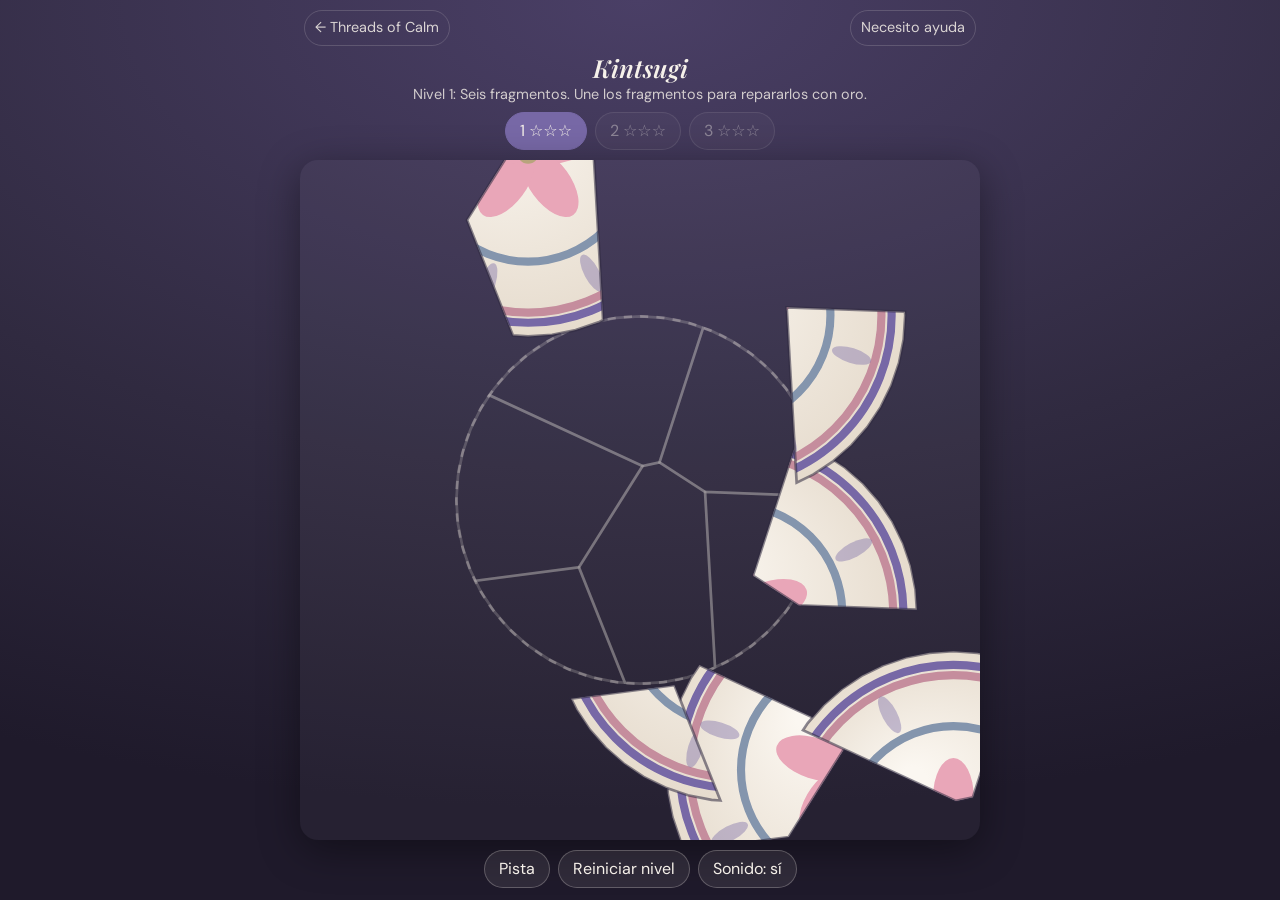
<file: juegos/kintsugi.html>
<!doctype html>
<html lang="es">
<head>
<meta charset="utf-8">
<meta name="viewport" content="width=device-width, initial-scale=1, viewport-fit=cover">
<meta name="theme-color" content="#302a40">
<title>Kintsugi · Threads of Calm</title>
<link href="https://fonts.googleapis.com/css2?family=DM+Sans:wght@400;600&family=Playfair+Display:ital,wght@0,600;1,500&display=swap" rel="stylesheet">
<style>
:root{--ink:#302a40;--vio:#7768a6;--rose:#c58d9d;--sage:#718d7e;--gold:#d9b96a;--paper:#f6f1ea;--deep:#1f1a2b}
*{box-sizing:border-box}
html,body{height:100%;margin:0}
body{background:radial-gradient(120% 90% at 50% 0,#4a3f66,var(--ink) 58%,var(--deep));color:var(--paper);font:16px/1.5 "DM Sans",system-ui,sans-serif;display:flex;flex-direction:column;align-items:center;overflow:hidden;padding:env(safe-area-inset-top,0) 0 env(safe-area-inset-bottom,0)}
a{color:inherit}
header{width:100%;max-width:700px;display:flex;justify-content:space-between;gap:12px;padding:10px 14px 0;font-size:.9rem}
header a{opacity:.85;text-decoration:none;padding:6px 10px;border-radius:999px;border:1px solid #f6f1ea33}
header a:hover,header a:focus-visible{opacity:1;border-color:var(--gold)}
h1{font:italic 600 1.55rem/1.15 "Playfair Display",Georgia,serif;margin:8px 0 2px;text-align:center}
#sub{margin:0 0 6px;font-size:.9rem;opacity:.8;text-align:center;min-height:1.4em}
.bar{display:flex;gap:8px;flex-wrap:wrap;justify-content:center;padding:0 10px}
button{font:inherit;color:var(--paper);background:#f6f1ea14;border:1px solid #f6f1ea40;border-radius:999px;padding:6px 14px;cursor:pointer}
button:hover:not(:disabled){border-color:var(--gold)}
button:focus-visible,a:focus-visible{outline:2px solid var(--gold);outline-offset:2px}
button:disabled{opacity:.4;cursor:default}
button.on{background:var(--vio);border-color:var(--vio)}
button.go{background:var(--gold);color:var(--ink);border-color:var(--gold);font-weight:600}
canvas{margin-top:10px;touch-action:none;border-radius:18px;background:#ffffff08;box-shadow:0 10px 40px #0006}
#ov{position:fixed;inset:0;background:#1f1a2bd9;display:flex;align-items:center;justify-content:center;padding:18px;overflow:auto}
#ov[hidden]{display:none}
.card{max-width:420px;width:100%;background:linear-gradient(160deg,#3b3355,#2a2438);border:1px solid var(--gold);border-radius:22px;padding:26px 22px;text-align:center}
.card h2{font:italic 600 1.7rem/1.2 "Playfair Display",Georgia,serif;margin:0 0 8px}
.stars{font-size:2rem;color:var(--gold);letter-spacing:.2em}
.code{font:600 1.5rem/1.3 "DM Sans",monospace;letter-spacing:.08em;color:var(--gold);background:#0003;border-radius:12px;padding:10px;margin:12px 0;word-break:break-all}
.card p{margin:8px 0}
@media (prefers-reduced-motion:reduce){*{scroll-behavior:auto!important}}
</style>
</head>
<body>
<header><a id="back" href="#">← Threads of Calm</a><a id="help" href="#">Necesito ayuda</a></header>
<h1>Kintsugi</h1>
<p id="sub"></p>
<div class="bar" id="lv" role="group" aria-label="Niveles"></div>
<canvas id="cv" aria-label="Plato roto: arrastra cada fragmento a su lugar para repararlo con oro" role="img"></canvas>
<div class="bar" style="margin-top:10px">
  <button id="hint">Pista</button><button id="reset">Reiniciar nivel</button><button id="snd">Sonido: sí</button>
</div>
<div id="ov" hidden><div class="card" id="card"></div></div>

<script>
/* ====== Ajustes para integrar con la página final ====== */
const APP_URL = "../index.html"; /* cambia esta ruta al publicar */
const SALT = "toc2026"; /* debe ser el mismo en el verificador */
/* ======================================================= */
const $ = s => document.querySelector(s);
$("#back").href = APP_URL; $("#help").href = APP_URL + "#guia";
const reduce = matchMedia("(prefers-reduced-motion:reduce)").matches;

const LV = [
  {n: 6,  seam: .9, t: "Seis fragmentos"},
  {n: 10, seam: .35, t: "Diez fragmentos"},
  {n: 16, seam: 0,  t: "Dieciséis fragmentos"}
];
const PHR = [
  "Lo que se rompió no se esconde: se une con oro.",
  "Cada grieta cuenta que seguiste adelante.",
  "Reparar no es volver a ser igual; es volver a ser entero."
];
const R = .27, VC = [.5, .5];

/* ---- progreso guardado ---- */
let best = [0, 0, 0];
try { best = JSON.parse(localStorage.getItem("kin_best")) || best; } catch (e) {}
const save = () => { try { localStorage.setItem("kin_best", JSON.stringify(best)); } catch (e) {} };

/* ---- audio generado por código (escala pentatónica) ---- */
let ac, mute = false;
const PENT = [0, 2, 4, 7, 9, 12, 14, 16, 19];
function tone(f, t = 0, d = 1.3, v = .11) {
  if (mute || !ac) return;
  const o = ac.createOscillator(), g = ac.createGain(), s = ac.currentTime + t;
  o.type = "sine"; o.frequency.value = f;
  g.gain.setValueAtTime(0, s); g.gain.linearRampToValueAtTime(v, s + .02);
  g.gain.exponentialRampToValueAtTime(.0001, s + d);
  o.connect(g).connect(ac.destination); o.start(s); o.stop(s + d);
}
const note = i => 261.63 * Math.pow(2, PENT[i % PENT.length] / 12);
$("#snd").onclick = e => { mute = !mute; e.target.textContent = "Sonido: " + (mute ? "no" : "sí"); };

/* ---- geometría: fractura tipo Voronoi ---- */
function clip(poly, nx, ny, d) {
  const out = [];
  for (let i = 0; i < poly.length; i++) {
    const a = poly[i], b = poly[(i + 1) % poly.length];
    const da = nx * a[0] + ny * a[1] - d, db = nx * b[0] + ny * b[1] - d;
    if (da <= 0) out.push(a);
    if (da * db < 0) { const t = da / (da - db); out.push([a[0] + (b[0] - a[0]) * t, a[1] + (b[1] - a[1]) * t]); }
  }
  return out;
}
function fracture(n) {
  const seeds = []; let tries = 0;
  while (seeds.length < n && tries++ < 6000) {
    const a = Math.random() * 6.2832, r = R * Math.sqrt(Math.random()) * .95;
    const p = [Math.cos(a) * r, Math.sin(a) * r], md = R * 1.4 / Math.sqrt(n) * (tries > 2500 ? .5 : 1);
    if (seeds.every(q => Math.hypot(q[0] - p[0], q[1] - p[1]) > md)) seeds.push(p);
  }
  const base = Array.from({length: 48}, (_, k) => [R * Math.cos(k / 48 * 6.2832), R * Math.sin(k / 48 * 6.2832)]);
  return seeds.map((s, i) => {
    let poly = base;
    seeds.forEach((o, j) => {
      if (i === j) return;
      const nx = o[0] - s[0], ny = o[1] - s[1];
      poly = clip(poly, nx, ny, (nx * (s[0] + o[0]) + ny * (s[1] + o[1])) / 2);
    });
    const c = [poly.reduce((a, p) => a + p[0], 0) / poly.length, poly.reduce((a, p) => a + p[1], 0) / poly.length];
    return {poly, c, x: 0, y: 0, tx: VC[0] + c[0], ty: VC[1] + c[1], locked: false, t: 0};
  });
}
function seamsOf(P) {
  const near = (a, b) => Math.hypot(a[0] - b[0], a[1] - b[1]) < .004, out = [];
  for (let i = 0; i < P.length; i++) for (let j = i + 1; j < P.length; j++) {
    const A = P[i].poly, B = P[j].poly;
    A.forEach((a, k) => {
      const b = A[(k + 1) % A.length];
      B.forEach((c, m) => {
        const d = B[(m + 1) % B.length];
        if ((near(a, c) && near(b, d)) || (near(a, d) && near(b, c))) out.push({i, j, a, b});
      });
    });
  }
  return out;
}
function inside(poly, x, y) {
  let r = false;
  for (let i = 0, j = poly.length - 1; i < poly.length; j = i++) {
    const [xi, yi] = poly[i], [xj, yj] = poly[j];
    if ((yi > y) !== (yj > y) && x < (xj - xi) * (y - yi) / (yj - yi) + xi) r = !r;
  }
  return r;
}

/* ---- estado del juego ---- */
let zc = 0, L = 0, P = [], S = [], drops = 0, hints = 0, nLock = 0, finished = false, hintId = -1, hintT = 0, drag = null;
function start(l) {
  L = l; P = fracture(LV[L].n); S = seamsOf(P);
  drops = 0; hints = 0; nLock = 0; finished = false; hintId = -1; drag = null;
  P.forEach(p => {
    do { p.x = .1 + Math.random() * .8; p.y = .1 + Math.random() * .8; }
    while (Math.hypot(p.x - VC[0], p.y - VC[1]) < .3);
  });
  $("#ov").hidden = true; ui();
}
function ui() {
  $("#sub").textContent = `Nivel ${L + 1}: ${LV[L].t}. Une los fragmentos para repararlos con oro.`;
  $("#lv").innerHTML = "";
  LV.forEach((_, i) => {
    const b = document.createElement("button");
    const open = i === 0 || best[i - 1] > 0;
    b.textContent = `${i + 1} ${"★".repeat(best[i])}${"☆".repeat(3 - best[i])}`;
    b.disabled = !open; b.className = i === L ? "on" : "";
    b.setAttribute("aria-label", `Nivel ${i + 1}, ${best[i]} de 3 estrellas`);
    b.onclick = () => start(i); $("#lv").appendChild(b);
  });
}

/* ---- dibujo ---- */
const cv = $("#cv"), g = cv.getContext("2d"); let size = 400, dpr = 1;
function resize() {
  dpr = Math.min(devicePixelRatio || 1, 2);
  size = Math.max(260, Math.min(innerWidth - 16, innerHeight - 190, 680));
  cv.style.width = cv.style.height = size + "px"; cv.width = cv.height = Math.round(size * dpr);
}
addEventListener("resize", resize); resize();
function deco() {
  const r = g.createRadialGradient(-.06, -.08, .02, 0, 0, .3);
  r.addColorStop(0, "#fbf7f1"); r.addColorStop(1, "#e4d9ca");
  g.fillStyle = r; g.fillRect(-.3, -.3, .6, .6);
  g.lineWidth = .012;
  [[.25, "#7768a6"], [.235, "#c58d9d"], [.16, "#8495ad"]].forEach(([rad, c]) => { g.strokeStyle = c; g.beginPath(); g.arc(0, 0, rad, 0, 7); g.stroke(); });
  for (let k = 0; k < 8; k++) { g.save(); g.rotate(k * .785 + .3); g.fillStyle = "rgba(119,104,166,.4)"; g.beginPath(); g.ellipse(0, -.2, .011, .03, 0, 0, 7); g.fill(); g.restore(); }
  for (let k = 0; k < 5; k++) { g.save(); g.rotate(k * 1.2566); g.fillStyle = "#e9a6b8"; g.beginPath(); g.ellipse(0, -.055, .03, .058, 0, 0, 7); g.fill(); g.restore(); }
  g.fillStyle = "#b8a47c"; g.beginPath(); g.arc(0, 0, .016, 0, 7); g.fill();
}
function path(poly) { g.beginPath(); poly.forEach((p, i) => i ? g.lineTo(p[0], p[1]) : g.moveTo(p[0], p[1])); g.closePath(); }
function drawPiece(p, lifted) {
  g.save(); g.translate(p.x - p.c[0], p.y - p.c[1]);
  if (lifted) { g.shadowColor = "#000a"; g.shadowBlur = 14 * dpr; g.shadowOffsetY = 4 * dpr; g.fillStyle = "#e4d9ca"; path(p.poly); g.fill(); g.shadowColor = "transparent"; }
  g.save(); path(p.poly); g.clip(); deco(); g.restore();
  g.lineWidth = .004; g.strokeStyle = "rgba(48,42,64,.55)"; path(p.poly); g.stroke();
  g.restore();
}
function frame(now) {
  g.setTransform(dpr * size, 0, 0, dpr * size, 0, 0);
  g.clearRect(0, 0, 1, 1);
  /* guía fantasma */
  g.save(); g.translate(VC[0], VC[1]);
  g.setLineDash([.012, .012]); g.lineWidth = .004; g.strokeStyle = "rgba(246,241,234,.28)";
  g.beginPath(); g.arc(0, 0, R, 0, 7); g.stroke(); g.setLineDash([]);
  if (LV[L].seam > 0) { g.strokeStyle = `rgba(246,241,234,${.22 * LV[L].seam})`; P.forEach(p => { if (!p.locked) { path(p.poly); g.stroke(); } }); }
  if (hintId >= 0 && now < hintT) {
    const p = P[hintId]; g.globalAlpha = .45 + .35 * Math.sin(now / 160);
    g.fillStyle = "#d9b96a"; path(p.poly); g.fill(); g.globalAlpha = 1;
  }
  g.restore();
  /* piezas fijas, vetas de oro, piezas sueltas */
  P.forEach(p => { if (p.locked) drawPiece(p, false); });
  g.save(); g.translate(VC[0], VC[1]); g.lineCap = "round";
  S.forEach((s, k) => {
    if (!(P[s.i].locked && P[s.j].locked)) return;
    const pr = reduce ? 1 : Math.min(1, (now - Math.max(P[s.i].t, P[s.j].t)) / 700);
    g.globalAlpha = finished ? .8 + .2 * Math.sin(now / 420 + k) : 1;
    g.shadowColor = "#d9b96a"; g.shadowBlur = 9 * dpr; g.strokeStyle = "#d9b96a"; g.lineWidth = .009;
    g.beginPath(); g.moveTo(s.a[0], s.a[1]);
    g.lineTo(s.a[0] + (s.b[0] - s.a[0]) * pr, s.a[1] + (s.b[1] - s.a[1]) * pr); g.stroke();
  });
  g.restore();
  P.filter(p => !p.locked && p !== (drag && drag.p)).sort((a, b) => (a.z || 0) - (b.z || 0)).forEach(p => drawPiece(p, false));
  if (drag) drawPiece(drag.p, true);
  requestAnimationFrame(frame);
}
requestAnimationFrame(frame);

/* ---- entrada: mouse, dedo y lápiz ---- */
const pt = e => { const r = cv.getBoundingClientRect(); return [(e.clientX - r.left) / r.width, (e.clientY - r.top) / r.height]; };
cv.addEventListener("pointerdown", e => {
  if (!ac) { try { ac = new (window.AudioContext || window.webkitAudioContext)(); } catch (x) {} }
  if (ac && ac.state === "suspended") ac.resume();
  if (finished) return;
  const [x, y] = pt(e);
  let top = null;
  P.forEach(p => {
    if (!p.locked && inside(p.poly.map(v => [v[0] - p.c[0] + p.x, v[1] - p.c[1] + p.y]), x, y) && (!top || (p.z || 0) > (top.z || 0))) top = p;
  });
  if (top) { top.z = ++zc; drag = {p: top, dx: top.x - x, dy: top.y - y}; cv.setPointerCapture(e.pointerId); hintId = -1; }
});
cv.addEventListener("pointermove", e => {
  if (!drag) return; const [x, y] = pt(e);
  drag.p.x = Math.max(.03, Math.min(.97, x + drag.dx)); drag.p.y = Math.max(.03, Math.min(.97, y + drag.dy));
});
cv.addEventListener("pointerup", () => {
  if (!drag) return; const p = drag.p; drag = null; drops++;
  if (Math.hypot(p.x - p.tx, p.y - p.ty) < .045) {
    p.x = p.tx; p.y = p.ty; p.locked = true; p.t = performance.now(); tone(note(nLock), 0, 1.4); nLock++;
    if (nLock === P.length) win();
  }
});
$("#hint").onclick = () => {
  const p = P.find(q => !q.locked); if (!p || finished) return;
  hintId = P.indexOf(p); hintT = performance.now() + 2200; hints++;
};
$("#reset").onclick = () => start(L);

/* ---- fin de nivel, estrellas y sello ---- */
function fnv(s) { let h = 2166136261; for (const c of s) { h ^= c.charCodeAt(0); h = Math.imul(h, 16777619); } return h >>> 0; }
function makeCode(name, stars) {
  const a = fnv(name.trim().toLowerCase() + "|" + stars + "|KIN|" + SALT).toString(36).toUpperCase().padStart(7, "0").slice(-6);
  return `KIN-${stars}-${a}`;
}
function who() {
  let n = "";
  try { n = (JSON.parse(localStorage.getItem("toc_prof")) || {}).name || localStorage.getItem("kin_name") || ""; } catch (e) {}
  if (!n) { n = (prompt("¿Con qué nombre quieres firmar tu sello?") || "").trim(); try { localStorage.setItem("kin_name", n); } catch (e) {} }
  return n;
}
function win() {
  finished = true; const n = P.length;
  const stars = 1 + (drops <= n * 1.6 ? 1 : 0) + (drops <= n * 1.25 && hints === 0 ? 1 : 0);
  best[L] = Math.max(best[L], stars); save();
  PENT.forEach((_, i) => tone(note(i), i * .11, 1.6, .09));
  setTimeout(() => showEnd(stars), reduce ? 300 : 1500);
}
function showEnd(stars) {
  const all = best.every(b => b > 0), tot = best.reduce((a, b) => a + b, 0);
  let h = `<div class="stars" aria-label="${stars} de 3 estrellas">${"★".repeat(stars)}${"☆".repeat(3 - stars)}</div><h2>${PHR[L]}</h2>
    <p>${drops} movimientos${hints ? `, ${hints} pista${hints > 1 ? "s" : ""}` : ""}. ${stars < 3 ? "Para 3 estrellas: pocos intentos y sin pistas." : "¡Reparación perfecta!"}</p>`;
  if (all && L === 2) {
    const name = who() || "Anónimo/a", code = makeCode(name, tot);
    const tier = tot >= 9 ? "de oro" : tot >= 6 ? "de plata" : "de bronce";
    h += `<hr style="border:0;border-top:1px solid #d9b96a55;margin:14px 0"><p><strong>Sello Kintsugi ${tier}</strong> · ${tot} de 9 estrellas</p>
      <p>${name.replace(/[<>&]/g, "")}, muestra este código para reclamar tu premio:</p><div class="code" id="cd">${code}</div>
      <button id="cp">Copiar código</button> `;
  }
  h += `<p style="margin-top:14px">${L < 2 ? '<button class="go" id="nx">Siguiente nivel</button> ' : ""}<button id="rp">Jugar de nuevo</button></p>`;
  $("#card").innerHTML = h; $("#ov").hidden = false;
  if ($("#nx")) $("#nx").onclick = () => start(L + 1);
  $("#rp").onclick = () => start(L);
  if ($("#cp")) $("#cp").onclick = e => { navigator.clipboard && navigator.clipboard.writeText($("#cd").textContent); e.target.textContent = "Copiado"; };
  ui();
}
start(0);
</script>
</body>
</html>
</file>
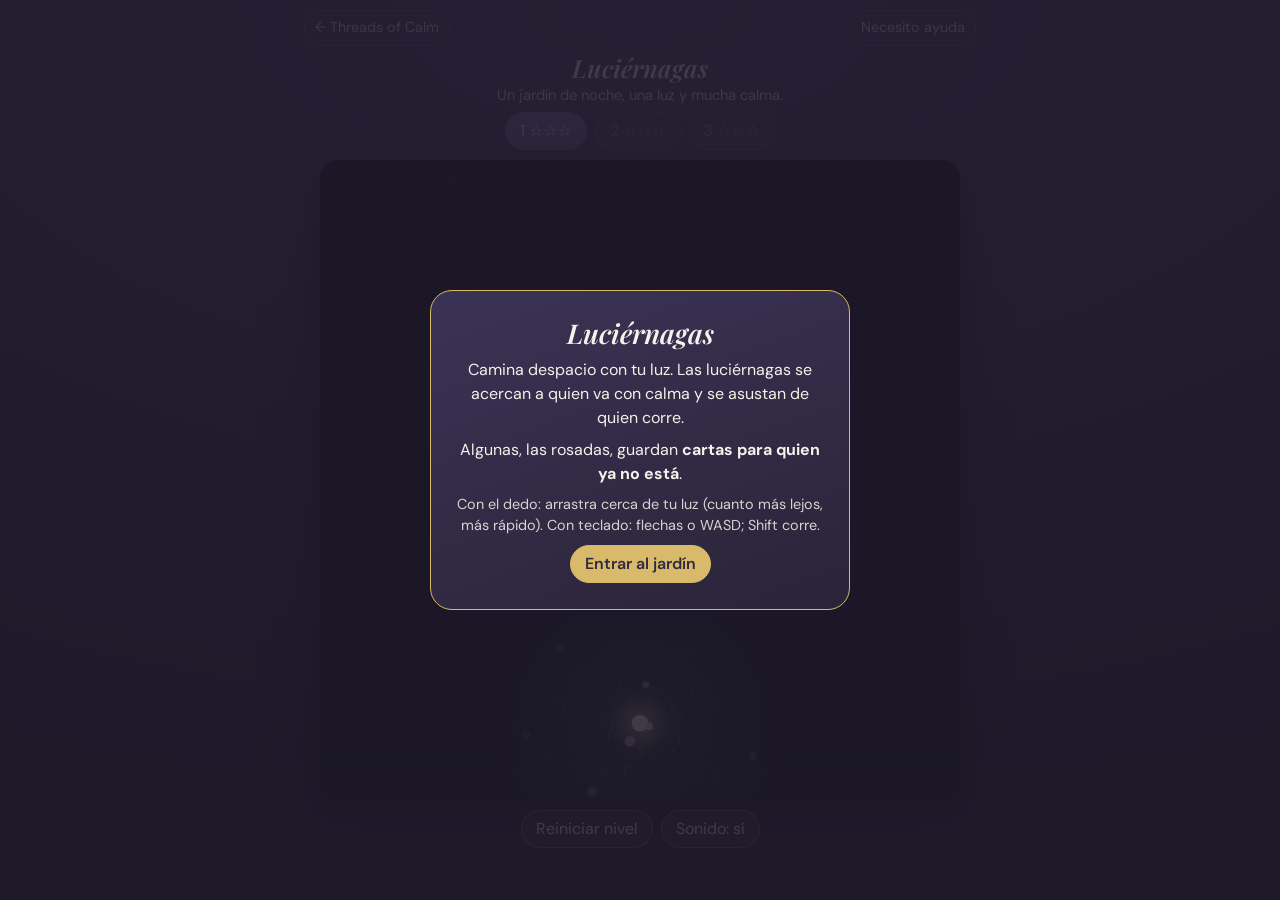
<file: juegos/luciernagas.html>
<!doctype html>
<html lang="es">
<head>
<meta charset="utf-8">
<meta name="viewport" content="width=device-width, initial-scale=1, viewport-fit=cover">
<meta name="theme-color" content="#302a40">
<title>Luciérnagas · Threads of Calm</title>
<link href="https://fonts.googleapis.com/css2?family=DM+Sans:wght@400;600&family=Playfair+Display:ital,wght@0,600;1,500&display=swap" rel="stylesheet">
<style>
:root{--ink:#302a40;--vio:#7768a6;--rose:#c58d9d;--sage:#718d7e;--gold:#d9b96a;--paper:#f6f1ea;--deep:#1f1a2b}
*{box-sizing:border-box}
html,body{height:100%;margin:0}
body{background:radial-gradient(120% 90% at 50% 0,#4a3f66,var(--ink) 58%,var(--deep));color:var(--paper);font:16px/1.5 "DM Sans",system-ui,sans-serif;display:flex;flex-direction:column;align-items:center;overflow:hidden;padding:env(safe-area-inset-top,0) 0 env(safe-area-inset-bottom,0)}
a{color:inherit}
header{width:100%;max-width:700px;display:flex;justify-content:space-between;gap:12px;padding:10px 14px 0;font-size:.9rem}
header a{opacity:.85;text-decoration:none;padding:6px 10px;border-radius:999px;border:1px solid #f6f1ea33}
header a:hover,header a:focus-visible{opacity:1;border-color:var(--gold)}
h1{font:italic 600 1.55rem/1.15 "Playfair Display",Georgia,serif;margin:8px 0 2px;text-align:center}
#sub{margin:0 0 6px;font-size:.92rem;opacity:.9;text-align:center;min-height:1.4em;padding:0 12px}
.bar{display:flex;gap:8px;flex-wrap:wrap;justify-content:center;padding:0 10px}
button{font:inherit;color:var(--paper);background:#f6f1ea14;border:1px solid #f6f1ea40;border-radius:999px;padding:6px 14px;cursor:pointer}
button:hover:not(:disabled){border-color:var(--gold)}
button:focus-visible,a:focus-visible,canvas:focus-visible{outline:2px solid var(--gold);outline-offset:2px}
button:disabled{opacity:.4;cursor:default}
button.on{background:var(--vio);border-color:var(--vio)}
button.go{background:var(--gold);color:var(--ink);border-color:var(--gold);font-weight:600}
canvas{margin-top:10px;touch-action:none;border-radius:18px;box-shadow:0 10px 40px #0008;background:#10101a}
#ov{position:fixed;inset:0;background:#1f1a2bd9;display:flex;align-items:center;justify-content:center;padding:18px;overflow:auto}
#ov[hidden]{display:none}
.card{max-width:420px;width:100%;background:linear-gradient(160deg,#3b3355,#2a2438);border:1px solid var(--gold);border-radius:22px;padding:26px 22px;text-align:center}
.card h2{font:italic 600 1.7rem/1.2 "Playfair Display",Georgia,serif;margin:0 0 8px}
.card .letter{font:italic 500 1.2rem/1.6 "Playfair Display",Georgia,serif;margin:10px 0 16px}
.stars{font-size:2rem;color:var(--gold);letter-spacing:.2em}
.code{font:600 1.5rem/1.3 "DM Sans",monospace;letter-spacing:.08em;color:var(--gold);background:#0003;border-radius:12px;padding:10px;margin:12px 0;word-break:break-all}
.card p{margin:8px 0}
</style>
</head>
<body>
<header><a id="back" href="#">← Threads of Calm</a><a id="help" href="#">Necesito ayuda</a></header>
<h1>Luciérnagas</h1>
<p id="sub" aria-live="polite"></p>
<div class="bar" id="lv" role="group" aria-label="Niveles"></div>
<canvas id="cv" tabindex="0" role="application" aria-label="Jardín nocturno. Arrastra el dedo cerca de tu luz o usa las flechas para caminar despacio."></canvas>
<div class="bar" style="margin-top:10px"><button id="reset">Reiniciar nivel</button><button id="snd">Sonido: sí</button></div>
<div id="ov"><div class="card" id="card"></div></div>

<script>
/* ====== Ajustes para integrar con la página final ====== */
const APP_URL = "../index.html"; /* cambia esta ruta al publicar */
const SALT = "toc2026"; /* debe ser el mismo en todos los juegos y en el verificador */
/* ======================================================= */
const $ = s => document.querySelector(s);
$("#back").href = APP_URL; $("#help").href = APP_URL + "#guia";
const reduce = matchMedia("(prefers-reduced-motion:reduce)").matches;

/* Nivel: luciérnagas, cartas, radio de luz, radio de atracción */
const LV = [
  {n: 6,  m: 3, light: .24, pull: .34, t: "Jardín tranquilo"},
  {n: 9,  m: 4, light: .20, pull: .30, t: "Jardín con sombras"},
  {n: 12, m: 5, light: .16, pull: .26, t: "Jardín profundo"}
];
const CALM = .2; /* velocidad máxima considerada "calma" */
const MEM = [
  "Recuerdo tu risa en la cocina, cuando creías que nadie te veía.",
  "Todavía sé cuál era tu canción cuando algo salía bien.",
  "Gracias por esperarme siempre en la puerta, aunque llegara tarde.",
  "Hay una silla que sigue siendo tuya, aunque nadie se siente.",
  "Aprendí de ti que se puede ser fuerte y tierno a la vez.",
  "Tus manos siempre olían a algo que ya no sé nombrar, y lo extraño.",
  "Hoy vi algo que te habría hecho reír y te lo conté en voz baja.",
  "No te dije suficientes veces cuánto me enseñaste. Te lo digo ahora.",
  "A veces el silencio se parece a ti, y no me asusta.",
  "Llevo contigo en los días buenos, y eso también cuenta.",
  "Lo que me diste no se fue: cambió de lugar y vive en mí.",
  "Si pudiera, te dejaría una luz encendida en cada ventana."
];
const MSTART = [0, 3, 7];
const PHR = [
  "Con calma, la luz llega a todos los rincones.",
  "No hace falta correr para encontrar lo importante.",
  "Hasta en la noche más larga hay quien nos acompaña."
];

let best = [0, 0, 0];
try { best = JSON.parse(localStorage.getItem("luc_best")) || best; } catch (e) {}
const save = () => { try { localStorage.setItem("luc_best", JSON.stringify(best)); } catch (e) {} };

/* ---- audio generado por código ---- */
let ac, mute = false, pad;
const PENT = [0, 2, 4, 7, 9, 12, 14, 16, 19, 21, 24, 26];
const note = i => 261.63 * Math.pow(2, PENT[i % PENT.length] / 12);
function tone(f, t = 0, d = 1.8, v = .1) {
  if (mute || !ac) return;
  const o = ac.createOscillator(), gn = ac.createGain(), s = ac.currentTime + t;
  o.type = "sine"; o.frequency.value = f;
  gn.gain.setValueAtTime(0, s); gn.gain.linearRampToValueAtTime(v, s + .02);
  gn.gain.exponentialRampToValueAtTime(.0001, s + d);
  o.connect(gn).connect(ac.destination); o.start(s); o.stop(s + d);
}
function wake() {
  if (!ac) {
    try {
      ac = new (window.AudioContext || window.webkitAudioContext)();
      /* ambiente nocturno: dos tonos graves con un vaivén lento */
      pad = ac.createGain(); pad.gain.value = mute ? 0 : .03; pad.connect(ac.destination);
      [110, 164.8].forEach(f => {
        const o = ac.createOscillator(), l = ac.createOscillator(), lg = ac.createGain();
        o.frequency.value = f; l.frequency.value = .07 + f / 5000; lg.gain.value = 3;
        l.connect(lg).connect(o.frequency); o.connect(pad); o.start(); l.start();
      });
    } catch (x) {}
  }
  if (ac && ac.state === "suspended") ac.resume();
}
$("#snd").onclick = e => { mute = !mute; e.target.textContent = "Sonido: " + (mute ? "no" : "sí"); if (pad) pad.gain.value = mute ? 0 : .03; };

/* ---- estado ---- */
let L = 0, F = [], OB = [], pl = {x: .5, y: .88, sp: 0}, got = 0, cartas = 0, scares = 0, state = "intro", fx = [], ptr = null, keys = {};
const garden = document.createElement("canvas"); garden.width = garden.height = 720;
function makeObstacles() {
  OB = [];
  for (let t = 0; t < 400 && OB.length < 5 + L; t++) {
    const o = {x: .1 + Math.random() * .8, y: .1 + Math.random() * .75, r: .04 + Math.random() * .035};
    if (Math.hypot(o.x - pl.x, o.y - pl.y) > .2 && OB.every(q => Math.hypot(q.x - o.x, q.y - o.y) > q.r + o.r + .1)) OB.push(o);
  }
}
function paint() {
  const c = garden.getContext("2d"), S = 720;
  const gr = c.createLinearGradient(0, 0, 0, S); gr.addColorStop(0, "#2c3a52"); gr.addColorStop(1, "#1f3330");
  c.fillStyle = gr; c.fillRect(0, 0, S, S);
  for (let i = 0; i < 520; i++) {
    const x = Math.random() * S, y = Math.random() * S;
    c.strokeStyle = i % 2 ? "#3d5a4c" : "#2e4a40"; c.lineWidth = 2; c.beginPath(); c.moveTo(x, y); c.lineTo(x + (Math.random() - .5) * 8, y - 8 - Math.random() * 10); c.stroke();
  }
  for (let i = 0; i < 40; i++) { c.fillStyle = ["#c58d9d", "#b7a3d6", "#f0c987"][i % 3]; c.beginPath(); c.arc(Math.random() * S, Math.random() * S, 3 + Math.random() * 3, 0, 7); c.fill(); }
  OB.forEach(o => {
    const x = o.x * S, y = o.y * S, r = o.r * S;
    c.fillStyle = "#0006"; c.beginPath(); c.ellipse(x + r * .2, y + r * .9, r * 1.2, r * .5, 0, 0, 7); c.fill();
    c.fillStyle = "#3a2f4d"; c.beginPath(); c.arc(x, y, r * 1.15, 0, 7); c.fill();
    for (let k = 0; k < 26; k++) { const a = Math.random() * 6.28, d = Math.random() * r * 1.05; c.fillStyle = k % 3 ? "#c58d9d" : "#f3d9e2"; c.beginPath(); c.arc(x + Math.cos(a) * d, y + Math.sin(a) * d, 3 + Math.random() * 3, 0, 7); c.fill(); }
  });
}
function start(l) {
  L = l; pl = {x: .5, y: .9, sp: 0}; got = 0; cartas = 0; scares = 0; fx = []; ptr = null;
  makeObstacles(); paint(); F = [];
  for (let i = 0; i < LV[l].n; i++) {
    let x, y; do { x = .08 + Math.random() * .84; y = .08 + Math.random() * .8; } while (Math.hypot(x - pl.x, y - pl.y) < .3 || OB.some(o => Math.hypot(o.x - x, o.y - y) < o.r + .03));
    F.push({x, y, a: Math.random() * 6.28, mem: i < LV[l].m ? MSTART[l] + i : -1, flee: 0, cool: 0, ph: Math.random() * 6.28, on: true});
  }
  state = "play"; $("#ov").hidden = true; ui(); hud();
}
function hud() { $("#sub").textContent = `Luciérnagas ${got}/${LV[L].n} · Cartas ${cartas}/${LV[L].m} · Sustos ${scares}`; }
function ui() {
  $("#lv").innerHTML = "";
  LV.forEach((v, i) => {
    const b = document.createElement("button"), open = i === 0 || best[i - 1] > 0;
    b.textContent = `${i + 1} ${"★".repeat(best[i])}${"☆".repeat(3 - best[i])}`;
    b.disabled = !open; b.className = i === L ? "on" : "";
    b.setAttribute("aria-label", `Nivel ${i + 1}: ${v.t}, ${best[i]} de 3 estrellas`);
    b.onclick = () => { wake(); start(i); }; $("#lv").appendChild(b);
  });
}
$("#reset").onclick = () => { wake(); if (state !== "intro") start(L); };

/* ---- entrada ---- */
const cv = $("#cv"), g = cv.getContext("2d"), off = document.createElement("canvas"), og = off.getContext("2d"); let size = 400, dpr = 1;
function resize() {
  dpr = Math.min(devicePixelRatio || 1, 2);
  size = Math.max(260, Math.min(innerWidth - 16, innerHeight - 190, 640));
  cv.style.width = cv.style.height = size + "px"; cv.width = cv.height = off.width = off.height = Math.round(size * dpr);
}
addEventListener("resize", resize); resize();
const pt = e => { const r = cv.getBoundingClientRect(); return {x: (e.clientX - r.left) / r.width, y: (e.clientY - r.top) / r.height}; };
cv.addEventListener("pointerdown", e => { wake(); ptr = pt(e); cv.setPointerCapture(e.pointerId); });
cv.addEventListener("pointermove", e => { if (ptr) ptr = pt(e); });
["pointerup", "pointercancel"].forEach(ev => cv.addEventListener(ev, () => { ptr = null; }));
addEventListener("keydown", e => {
  const k = e.key.toLowerCase();
  if (["arrowup", "arrowdown", "arrowleft", "arrowright", " "].includes(k) && state === "play") e.preventDefault();
  keys[k] = true;
});
addEventListener("keyup", e => { keys[e.key.toLowerCase()] = false; });

/* ---- simulación ---- */
function control(dt) {
  let vx = 0, vy = 0, sp = 0;
  if (ptr) {
    const dx = ptr.x - pl.x, dy = ptr.y - pl.y, d = Math.hypot(dx, dy);
    sp = Math.min(.5, Math.max(0, d - .012) * 2.4);
    if (d > 0) { vx = dx / d; vy = dy / d; }
  } else {
    const dx = (keys.arrowright || keys.d ? 1 : 0) - (keys.arrowleft || keys.a ? 1 : 0), dy = (keys.arrowdown || keys.s ? 1 : 0) - (keys.arrowup || keys.w ? 1 : 0);
    if (dx || dy) { const d = Math.hypot(dx, dy); vx = dx / d; vy = dy / d; sp = keys.shift ? .42 : .14; }
  }
  pl.sp = sp; pl.x = Math.max(.03, Math.min(.97, pl.x + vx * sp * dt)); pl.y = Math.max(.03, Math.min(.97, pl.y + vy * sp * dt));
  OB.forEach(o => {
    const dx = pl.x - o.x, dy = pl.y - o.y, d = Math.hypot(dx, dy), m = o.r + .014;
    if (d < m && d > 0) { pl.x = o.x + dx / d * m; pl.y = o.y + dy / d * m; }
  });
}
function step(dt) {
  control(dt);
  const lv = LV[L];
  F.forEach(f => {
    if (!f.on) return;
    f.ph += dt * 3; f.cool = Math.max(0, f.cool - dt);
    const dx = pl.x - f.x, dy = pl.y - f.y, d = Math.hypot(dx, dy);
    let sp = .05;
    if (f.flee > 0) { f.flee -= dt; f.a = Math.atan2(-dy, -dx); sp = .24; }
    else {
      f.a += (Math.random() - .5) * dt * 7;
      if (pl.sp > CALM && d < lv.light && f.cool <= 0) { f.flee = 2; f.cool = 3.5; scares++; hud(); }
      else if (pl.sp <= CALM && d < lv.pull) { const ta = Math.atan2(dy, dx); f.a += Math.atan2(Math.sin(ta - f.a), Math.cos(ta - f.a)) * dt * 2.2; sp = .06; }
    }
    f.x += Math.cos(f.a) * sp * dt; f.y += Math.sin(f.a) * sp * dt;
    if (f.x < .04 || f.x > .96) { f.a = Math.PI - f.a; f.x = Math.max(.04, Math.min(.96, f.x)); }
    if (f.y < .04 || f.y > .96) { f.a = -f.a; f.y = Math.max(.04, Math.min(.96, f.y)); }
    if (pl.sp <= CALM && f.flee <= 0 && d < .04) collect(f);
  });
  fx = fx.filter(p => p.t > 0); fx.forEach(p => p.t -= dt);
}
function collect(f) {
  f.on = false; tone(note(got), 0, 1.8); got++; fx.push({x: f.x, y: f.y, t: .9, mem: f.mem >= 0});
  if (f.mem >= 0) { cartas++; state = "card"; ptr = null; setTimeout(() => showCard(f.mem), 450); }
  hud();
  if (got === LV[L].n && f.mem < 0) finish();
}
function finish() {
  if (state === "done") return; state = "done";
  const stars = 1 + (scares <= 8 ? 1 : 0) + (scares <= 3 ? 1 : 0);
  best[L] = Math.max(best[L], stars); save();
  PENT.slice(0, 8).forEach((_, i) => tone(note(i), i * .12 + .2, 1.6, .08));
  setTimeout(() => showEnd(stars), reduce ? 300 : 1400);
}

/* ---- dibujo ---- */
function glowAt(c, x, y, r, col, a) {
  const gr = c.createRadialGradient(x, y, 0, x, y, r); gr.addColorStop(0, col.replace("A", a)); gr.addColorStop(1, col.replace("A", 0));
  c.fillStyle = gr; c.beginPath(); c.arc(x, y, r, 0, 7); c.fill();
}
let last = 0;
function frame(now) {
  const dt = Math.min(.05, (now - last) / 1000 || 0); last = now;
  if (state === "play" || state === "done") step(dt);
  const W = size * dpr, lv = LV[L];
  g.setTransform(1, 0, 0, 1, 0, 0); g.drawImage(garden, 0, 0, W, W);
  /* oscuridad con un hueco de luz alrededor de la persona y de cada luciérnaga */
  og.setTransform(1, 0, 0, 1, 0, 0); og.globalCompositeOperation = "source-over"; og.clearRect(0, 0, W, W);
  og.fillStyle = "rgba(6,5,14,.94)"; og.fillRect(0, 0, W, W); og.globalCompositeOperation = "destination-out";
  const fl = 1 + (reduce ? 0 : .03 * Math.sin(now / 130));
  glowAt(og, pl.x * W, pl.y * W, lv.light * W * fl, "rgba(0,0,0,A)", 1);
  F.forEach(f => { if (f.on) glowAt(og, f.x * W, f.y * W, .05 * W, "rgba(0,0,0,A)", .85); });
  g.drawImage(off, 0, 0);
  /* brillos (siempre visibles, aun en la oscuridad) */
  g.globalCompositeOperation = "lighter";
  F.forEach(f => {
    if (!f.on) return;
    const p = .6 + .4 * Math.sin(f.ph), fear = f.flee > 0;
    glowAt(g, f.x * W, f.y * W, (f.mem >= 0 ? .045 : .03) * W * (fear ? .7 : 1), f.mem >= 0 ? "rgba(243,184,200,A)" : "rgba(232,240,138,A)", (fear ? .35 : .9) * p);
    g.fillStyle = f.mem >= 0 ? "#fff0f4" : "#fffbd0"; g.globalAlpha = p; g.beginPath(); g.arc(f.x * W, f.y * W, .005 * W, 0, 7); g.fill(); g.globalAlpha = 1;
  });
  fx.forEach(p => { g.strokeStyle = p.mem ? "rgba(243,184,200,.8)" : "rgba(232,240,138,.8)"; g.globalAlpha = Math.max(0, p.t / .9); g.lineWidth = 2 * dpr; g.beginPath(); g.arc(p.x * W, p.y * W, (1 - p.t / .9) * .09 * W + 4, 0, 7); g.stroke(); g.globalAlpha = 1; });
  g.globalCompositeOperation = "source-over";
  /* persona con su farol */
  glowAt(g, pl.x * W, pl.y * W, .05 * W, "rgba(255,214,150,A)", .55);
  g.fillStyle = "#f6f1ea"; g.beginPath(); g.arc(pl.x * W, pl.y * W, .013 * W, 0, 7); g.fill();
  g.fillStyle = "#ffd696"; g.beginPath(); g.arc(pl.x * W + .014 * W, pl.y * W + .005 * W, .006 * W, 0, 7); g.fill();
  if (ptr) { g.strokeStyle = "rgba(246,241,234,.5)"; g.lineWidth = 2 * dpr; g.beginPath(); g.arc(ptr.x * W, ptr.y * W, .02 * W, 0, 7); g.stroke(); }
  requestAnimationFrame(frame);
}
requestAnimationFrame(frame);

/* ---- tarjetas, estrellas y sello ---- */
function fnv(s) { let h = 2166136261; for (const c of s) { h ^= c.charCodeAt(0); h = Math.imul(h, 16777619); } return h >>> 0; }
function makeCode(name, stars) {
  const a = fnv(name.trim().toLowerCase() + "|" + stars + "|LUC|" + SALT).toString(36).toUpperCase().padStart(7, "0").slice(-6);
  return `LUC-${stars}-${a}`;
}
function who() {
  let n = "";
  try { n = (JSON.parse(localStorage.getItem("toc_prof")) || {}).name || localStorage.getItem("kin_name") || ""; } catch (e) {}
  if (!n) { n = (prompt("¿Con qué nombre quieres firmar tu sello?") || "").trim(); try { localStorage.setItem("kin_name", n); } catch (e) {} }
  return n;
}
function showIntro() {
  $("#card").innerHTML = `<h2>Luciérnagas</h2><p>Camina despacio con tu luz. Las luciérnagas se acercan a quien va con calma y se asustan de quien corre.</p>
    <p>Algunas, las rosadas, guardan <strong>cartas para quien ya no está</strong>.</p>
    <p style="font-size:.9rem;opacity:.85">Con el dedo: arrastra cerca de tu luz (cuanto más lejos, más rápido). Con teclado: flechas o WASD; Shift corre.</p>
    <button class="go" id="go">Entrar al jardín</button>`;
  $("#ov").hidden = false; $("#go").onclick = () => { wake(); start(0); };
}
function showCard(i) {
  $("#card").innerHTML = `<p style="opacity:.8">Carta ${cartas} de ${LV[L].m}</p><div class="letter">“${MEM[i]}”</div><button class="go" id="ok">Guardar en el corazón</button>`;
  $("#ov").hidden = false;
  $("#ok").onclick = () => { $("#ov").hidden = true; state = "play"; if (got === LV[L].n) finish(); };
}
function showEnd(stars) {
  const all = best.every(b => b > 0), tot = best.reduce((a, b) => a + b, 0);
  let h = `<div class="stars" aria-label="${stars} de 3 estrellas">${"★".repeat(stars)}${"☆".repeat(3 - stars)}</div><h2>${PHR[L]}</h2>
    <p>${scares} susto${scares === 1 ? "" : "s"}. ${stars < 3 ? "Para 3 estrellas: 3 sustos o menos." : "¡Calma perfecta!"}</p>`;
  if (all && L === 2) {
    const name = who() || "Anónimo/a", code = makeCode(name, tot), tier = tot >= 9 ? "de oro" : tot >= 6 ? "de plata" : "de bronce";
    h += `<hr style="border:0;border-top:1px solid #d9b96a55;margin:14px 0"><p><strong>Sello del Jardín ${tier}</strong> · ${tot} de 9 estrellas</p>
      <p>${name.replace(/[<>&]/g, "")}, muestra este código para reclamar tu premio:</p><div class="code" id="cd">${code}</div><button id="cp">Copiar código</button> `;
  }
  h += `<p style="margin-top:14px">${L < 2 ? '<button class="go" id="nx">Siguiente nivel</button> ' : ""}<button id="rp">Jugar de nuevo</button></p>`;
  $("#card").innerHTML = h; $("#ov").hidden = false;
  if ($("#nx")) $("#nx").onclick = () => start(L + 1);
  $("#rp").onclick = () => start(L);
  if ($("#cp")) $("#cp").onclick = e => { navigator.clipboard && navigator.clipboard.writeText($("#cd").textContent); e.target.textContent = "Copiado"; };
  ui();
}
ui(); $("#sub").textContent = "Un jardín de noche, una luz y mucha calma."; paint(); showIntro();
</script>
</body>
</html>
</file>
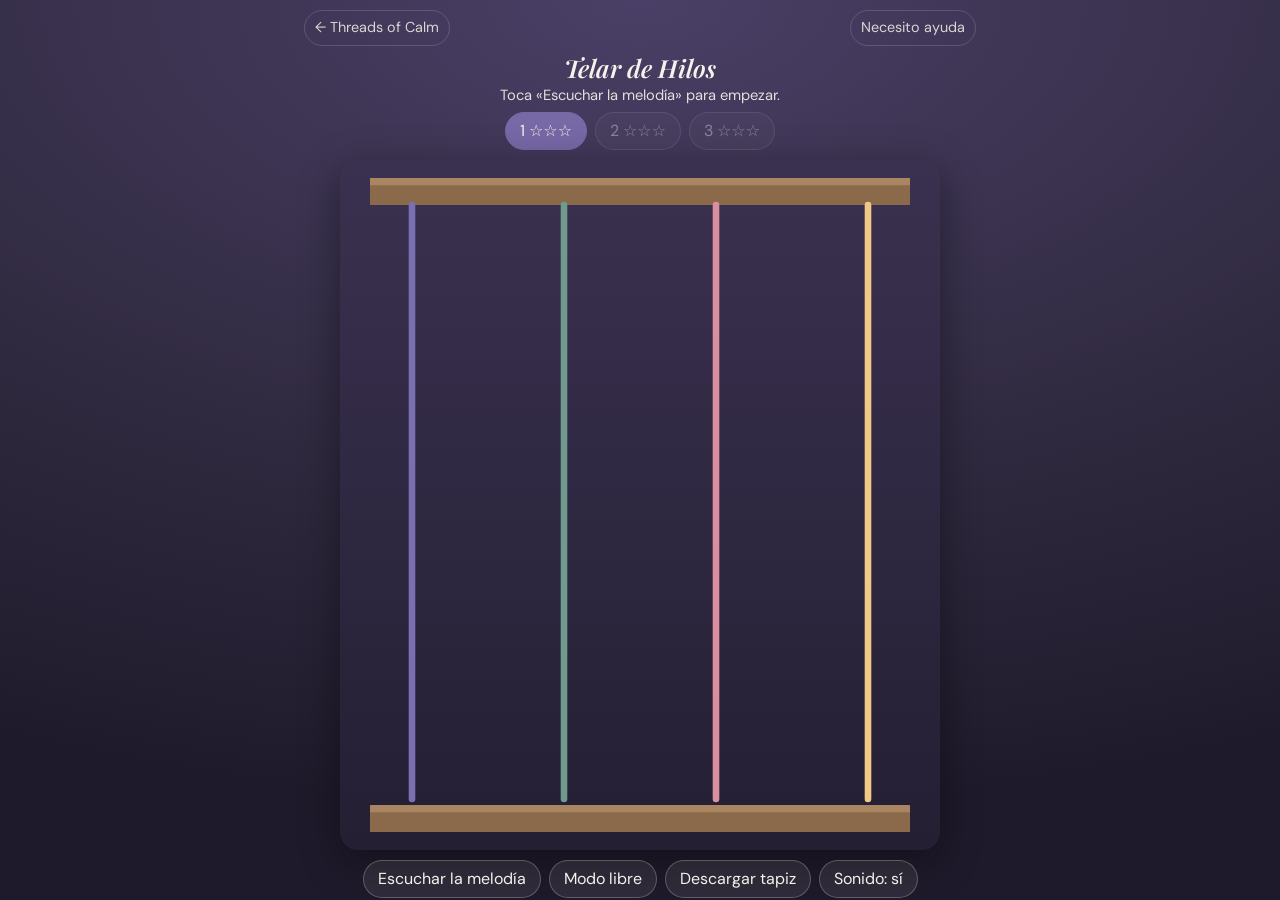
<file: juegos/telar-de-hilos.html>
<!doctype html>
<html lang="es">
<head>
<meta charset="utf-8">
<meta name="viewport" content="width=device-width, initial-scale=1, viewport-fit=cover">
<meta name="theme-color" content="#302a40">
<title>Telar de Hilos · Threads of Calm</title>
<link href="https://fonts.googleapis.com/css2?family=DM+Sans:wght@400;600&family=Playfair+Display:ital,wght@0,600;1,500&display=swap" rel="stylesheet">
<style>
:root{--ink:#302a40;--vio:#7768a6;--rose:#c58d9d;--sage:#718d7e;--gold:#d9b96a;--paper:#f6f1ea;--deep:#1f1a2b}
*{box-sizing:border-box}
html,body{height:100%;margin:0}
body{background:radial-gradient(120% 90% at 50% 0,#4a3f66,var(--ink) 58%,var(--deep));color:var(--paper);font:16px/1.5 "DM Sans",system-ui,sans-serif;display:flex;flex-direction:column;align-items:center;overflow:hidden;padding:env(safe-area-inset-top,0) 0 env(safe-area-inset-bottom,0)}
a{color:inherit}
header{width:100%;max-width:700px;display:flex;justify-content:space-between;gap:12px;padding:10px 14px 0;font-size:.9rem}
header a{opacity:.85;text-decoration:none;padding:6px 10px;border-radius:999px;border:1px solid #f6f1ea33}
header a:hover,header a:focus-visible{opacity:1;border-color:var(--gold)}
h1{font:italic 600 1.55rem/1.15 "Playfair Display",Georgia,serif;margin:8px 0 2px;text-align:center}
#sub{margin:0 0 6px;font-size:.92rem;opacity:.9;text-align:center;min-height:1.4em;padding:0 12px}
.bar{display:flex;gap:8px;flex-wrap:wrap;justify-content:center;padding:0 10px}
button{font:inherit;color:var(--paper);background:#f6f1ea14;border:1px solid #f6f1ea40;border-radius:999px;padding:6px 14px;cursor:pointer}
button:hover:not(:disabled){border-color:var(--gold)}
button:focus-visible,a:focus-visible,canvas:focus-visible{outline:2px solid var(--gold);outline-offset:2px}
button:disabled{opacity:.4;cursor:default}
button.on{background:var(--vio);border-color:var(--vio)}
button.go{background:var(--gold);color:var(--ink);border-color:var(--gold);font-weight:600}
canvas{margin-top:10px;touch-action:none;border-radius:18px;box-shadow:0 10px 40px #0006;cursor:pointer}
#ov{position:fixed;inset:0;background:#1f1a2bd9;display:flex;align-items:center;justify-content:center;padding:18px;overflow:auto}
#ov[hidden]{display:none}
.card{max-width:420px;width:100%;background:linear-gradient(160deg,#3b3355,#2a2438);border:1px solid var(--gold);border-radius:22px;padding:26px 22px;text-align:center}
.card h2{font:italic 600 1.7rem/1.2 "Playfair Display",Georgia,serif;margin:0 0 8px}
.stars{font-size:2rem;color:var(--gold);letter-spacing:.2em}
.code{font:600 1.5rem/1.3 "DM Sans",monospace;letter-spacing:.08em;color:var(--gold);background:#0003;border-radius:12px;padding:10px;margin:12px 0;word-break:break-all}
.card p{margin:8px 0}
</style>
</head>
<body>
<header><a id="back" href="#">← Threads of Calm</a><a id="help" href="#">Necesito ayuda</a></header>
<h1>Telar de Hilos</h1>
<p id="sub" aria-live="polite"></p>
<div class="bar" id="lv" role="group" aria-label="Niveles"></div>
<canvas id="cv" tabindex="0" role="application" aria-label="Telar. Toca un hilo o usa las teclas del 1 al 6 para pulsarlo."></canvas>
<div class="bar" style="margin-top:10px">
  <button id="again">Escuchar otra vez</button><button id="free">Modo libre</button><button id="dl">Descargar tapiz</button><button id="snd">Sonido: sí</button>
</div>
<div id="ov" hidden><div class="card" id="card"></div></div>

<script>
/* ====== Ajustes para integrar con la página final ====== */
const APP_URL = "../index.html"; /* cambia esta ruta al publicar */
const SALT = "toc2026"; /* debe ser el mismo en todos los juegos y en el verificador */
/* ======================================================= */
const $ = s => document.querySelector(s);
$("#back").href = APP_URL; $("#help").href = APP_URL + "#guia";
const reduce = matchMedia("(prefers-reduced-motion:reduce)").matches;

const COL = ["#7a6fb0", "#6f9a8d", "#d98fa0", "#f0c987", "#9db8d9", "#b7a3d6"];
const PENT = [0, 2, 4, 7, 9, 12];
const LV = [{n: 4, len: 4, t: "4 hilos, 4 notas"}, {n: 5, len: 6, t: "5 hilos, 6 notas"}, {n: 6, len: 8, t: "6 hilos, 8 notas"}];
const PHR = [
  "Un hilo suelto también hace música.",
  "Cada nota que recuerdas es un hilo que sostienes.",
  "Lo que tejiste con calma ya es parte de ti."
];
const H = 1.15, MAXR = 8, RH = .075, BOT = 1.04;

let best = [0, 0, 0];
try { best = JSON.parse(localStorage.getItem("tel_best")) || best; } catch (e) {}
const save = () => { try { localStorage.setItem("tel_best", JSON.stringify(best)); } catch (e) {} };

/* ---- audio: cuerda pulsada, escala pentatónica ---- */
let ac, mute = false;
function tone(f, t = 0, d = 1.8, v = .13, type = "sine") {
  if (mute || !ac) return;
  const s = ac.currentTime + t;
  [[type, f, v], ["triangle", f * 2.003, v * .25]].forEach(([ty, fr, vol]) => {
    const o = ac.createOscillator(), g = ac.createGain();
    o.type = ty; o.frequency.value = fr;
    g.gain.setValueAtTime(0, s); g.gain.linearRampToValueAtTime(vol, s + .012);
    g.gain.exponentialRampToValueAtTime(.0001, s + d);
    o.connect(g).connect(ac.destination); o.start(s); o.stop(s + d);
  });
}
const freq = i => 261.63 * Math.pow(2, PENT[i] / 12);
$("#snd").onclick = e => { mute = !mute; e.target.textContent = "Sonido: " + (mute ? "no" : "sí"); };
function wake() {
  if (!ac) { try { ac = new (window.AudioContext || window.webkitAudioContext)(); } catch (x) {} }
  if (ac && ac.state === "suspended") ac.resume();
}

/* ---- estado ---- */
let L = 0, nT = 4, mel = [], pos = 0, errs = 0, replays = 0, state = "idle", tok = 0, rows = [], glow = [], wrongT = 0, freeMode = false;
function makeMelody(n, len) {
  const m = [Math.floor(Math.random() * n)];
  while (m.length < len) {
    const last = m[m.length - 1];
    const opts = [-2, -1, 1, 2].map(d => last + d).filter(x => x >= 0 && x < n);
    m.push(opts[Math.floor(Math.random() * opts.length)]);
  }
  return m;
}
function start(l) {
  tok++; freeMode = false; L = l; nT = LV[l].n; mel = makeMelody(nT, LV[l].len);
  pos = 0; errs = 0; replays = 0; rows = []; glow = []; $("#ov").hidden = true;
  $("#free").textContent = "Modo libre"; $("#again").disabled = false;
  ui(); wake();
  if (ac && ac.state === "running") { $("#again").textContent = "Escuchar otra vez"; setTimeout(seq, 500); }
  else { state = "idle"; $("#again").textContent = "Escuchar la melodía"; $("#sub").textContent = "Toca «Escuchar la melodía» para empezar."; }
}
function startFree() {
  tok++; freeMode = true; nT = 6; rows = []; glow = []; state = "free"; $("#ov").hidden = true;
  $("#free").textContent = "Volver al reto"; $("#again").disabled = true; wake();
  $("#sub").textContent = "Modo libre: toca los hilos y teje tu propia melodía. Después descarga tu tapiz.";
}
function seq() {
  if (freeMode) return;
  state = "show"; const my = ++tok; pos = 0;
  $("#sub").textContent = "Escucha y observa la melodía…";
  mel.forEach((th, k) => setTimeout(() => { if (tok === my) pluck(th); }, 400 + k * 700));
  setTimeout(() => { if (tok === my) { state = "play"; say(); } }, 400 + mel.length * 700);
}
function say() { $("#sub").textContent = `Tu turno: repite la melodía (${pos}/${mel.length}).`; }
function ui() {
  $("#lv").innerHTML = "";
  LV.forEach((v, i) => {
    const b = document.createElement("button"), open = i === 0 || best[i - 1] > 0;
    b.textContent = `${i + 1} ${"★".repeat(best[i])}${"☆".repeat(3 - best[i])}`;
    b.disabled = !open; b.className = i === L && !freeMode ? "on" : "";
    b.setAttribute("aria-label", `Nivel ${i + 1}: ${v.t}, ${best[i]} de 3 estrellas`);
    b.onclick = () => start(i); $("#lv").appendChild(b);
  });
}
function pluck(i) { glow[i] = performance.now(); tone(freq(i)); }
function weave(i) { rows.push({i, t: performance.now()}); if (rows.length > MAXR) rows.shift(); }
function touch(i) {
  wake();
  if (state === "free") { pluck(i); weave(i); return; }
  if (state !== "play") return;
  if (i === mel[pos]) {
    pluck(i); weave(i); pos++;
    if (pos === mel.length) win(); else say();
  } else {
    errs++; wrongT = performance.now(); tone(110, 0, .5, .12, "triangle");
    $("#sub").textContent = `Ese no era. Respira y prueba otra vez (${pos}/${mel.length}).`;
  }
}
$("#again").onclick = () => {
  wake();
  if (state === "idle") { $("#again").textContent = "Escuchar otra vez"; seq(); }
  else if (state === "play") { replays++; rows = []; seq(); }
};
$("#free").onclick = () => { wake(); freeMode ? start(L) : startFree(); ui(); };

/* ---- dibujo ---- */
const cv = $("#cv"), g = cv.getContext("2d"); let size = 400, dpr = 1;
function resize() {
  dpr = Math.min(devicePixelRatio || 1, 2);
  size = Math.max(260, Math.min(innerWidth - 16, (innerHeight - 200) / H, 600));
  cv.style.width = size + "px"; cv.style.height = size * H + "px";
  cv.width = Math.round(size * dpr); cv.height = Math.round(size * H * dpr);
}
addEventListener("resize", resize); resize();
const wx = i => .12 + i * (.76 / (nT - 1));
function frame(now) {
  g.setTransform(dpr * size, 0, 0, dpr * size, 0, 0);
  const bg = g.createLinearGradient(0, 0, 0, H); bg.addColorStop(0, "#3a3150"); bg.addColorStop(1, "#241f33");
  g.fillStyle = bg; g.fillRect(0, 0, 1, H);
  /* travesaños del telar */
  g.fillStyle = "#8a6a4a"; g.fillRect(.05, .03, .9, .045); g.fillRect(.05, H - .075, .9, .045);
  g.fillStyle = "#a98562"; g.fillRect(.05, .03, .9, .012); g.fillRect(.05, H - .075, .9, .012);
  /* hilos */
  g.lineCap = "round";
  for (let i = 0; i < nT; i++) {
    const gl = glow[i] ? Math.max(0, 1 - (now - glow[i]) / 1300) : 0, x = wx(i);
    g.save();
    if (gl > 0) { g.shadowColor = COL[i]; g.shadowBlur = 18 * gl * dpr; }
    g.strokeStyle = COL[i]; g.lineWidth = .011 + .007 * gl; g.beginPath();
    for (let y = .075; y <= H - .075; y += .03) {
      const off = reduce ? 0 : .016 * gl * Math.sin(now / 24) * Math.sin(Math.PI * (y - .075) / (H - .15));
      y === .075 ? g.moveTo(x + off, y) : g.lineTo(x + off, y);
    }
    g.stroke(); g.restore();
  }
  /* tapiz: cada nota tejida es una pasada de trama */
  rows.forEach((r, k) => {
    const y0 = BOT - (k + 1) * RH, pr = reduce ? 1 : Math.min(1, (now - r.t) / 380), h = RH * .82;
    g.fillStyle = COL[r.i]; g.fillRect(.09, y0, .82 * pr, h);
    g.fillStyle = "#ffffff22"; g.fillRect(.09, y0, .82 * pr, h * .3);
    for (let i = 0; i < nT; i++) if ((i + k) % 2 === 0 && wx(i) < .09 + .82 * pr) {
      g.strokeStyle = COL[i]; g.lineWidth = .011; g.beginPath(); g.moveTo(wx(i), y0 - .002); g.lineTo(wx(i), y0 + h + .002); g.stroke();
    }
  });
  if (now - wrongT < 350 && !reduce) { g.fillStyle = `rgba(197,141,157,${.18 * (1 - (now - wrongT) / 350)})`; g.fillRect(0, 0, 1, H); }
  requestAnimationFrame(frame);
}
requestAnimationFrame(frame);

/* ---- entrada: toque, mouse y teclado ---- */
cv.addEventListener("pointerdown", e => {
  const r = cv.getBoundingClientRect(), x = (e.clientX - r.left) / r.width;
  let bi = 0, bd = 9;
  for (let i = 0; i < nT; i++) { const d = Math.abs(x - wx(i)); if (d < bd) { bd = d; bi = i; } }
  if (bd < .5 / (nT - 1) + .02) touch(bi);
});
addEventListener("keydown", e => { const k = +e.key; if (k >= 1 && k <= nT) touch(k - 1); });
$("#dl").onclick = () => {
  const a = document.createElement("a"); a.download = "mi-tapiz-threads-of-calm.png"; a.href = cv.toDataURL("image/png"); a.click();
};

/* ---- fin de nivel, estrellas y sello ---- */
function fnv(s) { let h = 2166136261; for (const c of s) { h ^= c.charCodeAt(0); h = Math.imul(h, 16777619); } return h >>> 0; }
function makeCode(name, stars) {
  const a = fnv(name.trim().toLowerCase() + "|" + stars + "|TEL|" + SALT).toString(36).toUpperCase().padStart(7, "0").slice(-6);
  return `TEL-${stars}-${a}`;
}
function who() {
  let n = "";
  try { n = (JSON.parse(localStorage.getItem("toc_prof")) || {}).name || localStorage.getItem("kin_name") || ""; } catch (e) {}
  if (!n) { n = (prompt("¿Con qué nombre quieres firmar tu sello?") || "").trim(); try { localStorage.setItem("kin_name", n); } catch (e) {} }
  return n;
}
function win() {
  state = "done";
  const stars = 1 + (errs <= 2 ? 1 : 0) + (errs === 0 && replays <= 1 ? 1 : 0);
  best[L] = Math.max(best[L], stars); save();
  $("#sub").textContent = "¡Melodía completa! Mira cómo quedó tu tapiz.";
  [0, 1, 2, 3, 4, 5].forEach(i => tone(freq(i), i * .12 + .3, 1.8, .09));
  setTimeout(() => showEnd(stars), reduce ? 300 : 2200);
}
function showEnd(stars) {
  const all = best.every(b => b > 0), tot = best.reduce((a, b) => a + b, 0);
  let h = `<div class="stars" aria-label="${stars} de 3 estrellas">${"★".repeat(stars)}${"☆".repeat(3 - stars)}</div><h2>${PHR[L]}</h2>
    <p>${errs} error${errs === 1 ? "" : "es"}${replays ? `, ${replays} repetición${replays > 1 ? "es" : ""}` : ""}. ${stars < 3 ? "Para 3 estrellas: sin errores y con una sola repetición como máximo." : "¡Memoria perfecta!"}</p>`;
  if (all && L === 2) {
    const name = who() || "Anónimo/a", code = makeCode(name, tot), tier = tot >= 9 ? "de oro" : tot >= 6 ? "de plata" : "de bronce";
    h += `<hr style="border:0;border-top:1px solid #d9b96a55;margin:14px 0"><p><strong>Sello del Telar ${tier}</strong> · ${tot} de 9 estrellas</p>
      <p>${name.replace(/[<>&]/g, "")}, muestra este código para reclamar tu premio:</p><div class="code" id="cd">${code}</div><button id="cp">Copiar código</button> `;
  }
  h += `<p style="margin-top:14px">${L < 2 ? '<button class="go" id="nx">Siguiente nivel</button> ' : ""}<button id="rp">Jugar de nuevo</button> <button id="sv">Cerrar y ver mi tapiz</button></p>`;
  $("#card").innerHTML = h; $("#ov").hidden = false;
  if ($("#nx")) $("#nx").onclick = () => start(L + 1);
  $("#rp").onclick = () => start(L);
  $("#sv").onclick = () => { $("#ov").hidden = true; };
  if ($("#cp")) $("#cp").onclick = e => { navigator.clipboard && navigator.clipboard.writeText($("#cd").textContent); e.target.textContent = "Copiado"; };
  ui();
}
start(0);
</script>
</body>
</html>
</file>
